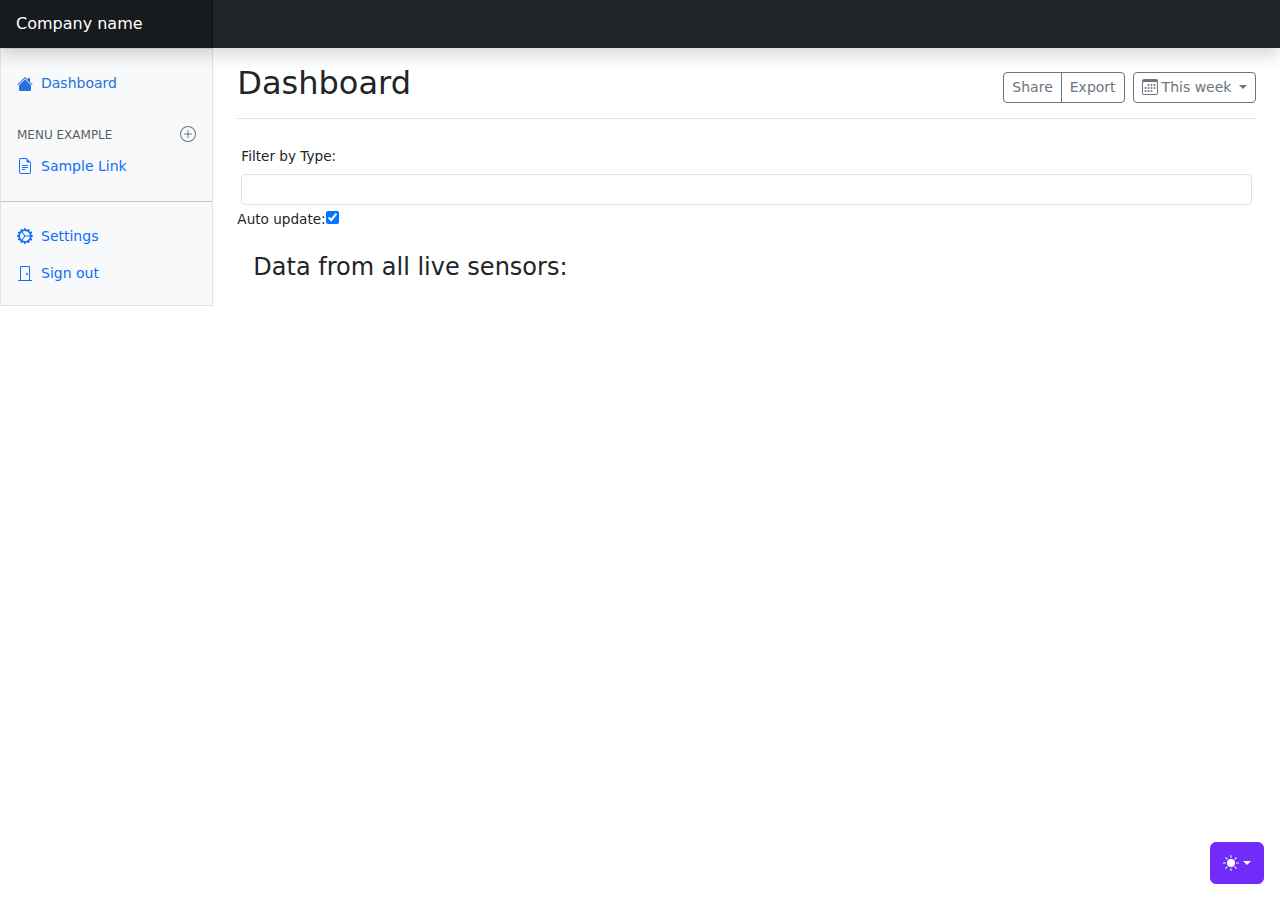
<file: index.html>
<!doctype html>
<html lang="en" data-bs-theme="auto">

<head>
  <script src="js/bootstrap-5.3.0/color-modes.js"></script>
  <link rel="apple-touch-icon" sizes="180x180" href="/apple-touch-icon.png">
  <link rel="icon" type="image/png" sizes="32x32" href="/favicon-32x32.png">
  <link rel="icon" type="image/png" sizes="16x16" href="/favicon-16x16.png">
  <link rel="manifest" href="/site.webmanifest">

  <meta charset="utf-8">
  <meta name="viewport" content="width=device-width, initial-scale=1">
  <meta name="description" content="">
  <meta name="author" content="ElDuderino">
  <meta name="generator" content="">
  <title>IoT Cloud UI Template</title>

  <link rel="canonical" href="">
  <!--font-awesome-->
  <link rel="stylesheet" href="https://use.fontawesome.com/releases/v5.3.1/css/all.css" integrity="sha384-mzrmE5qonljUremFsqc01SB46JvROS7bZs3IO2EmfFsd15uHvIt+Y8vEf7N7fWAU" crossorigin="anonymous">

  <link href="js/bootstrap-5.3.0/dist/css/bootstrap.css" rel="stylesheet">
  <link href="js/DataTables/datatables.css" rel="stylesheet">
  <link href="js/apexcharts/dist/apexcharts.css" rel="stylesheet">

  <style>
    .bd-placeholder-img {
      font-size: 1.125rem;
      text-anchor: middle;
      -webkit-user-select: none;
      -moz-user-select: none;
      user-select: none;
    }

    @media (min-width: 768px) {
      .bd-placeholder-img-lg {
        font-size: 3.5rem;
      }
    }

    .b-example-divider {
      width: 100%;
      height: 3rem;
      background-color: rgba(0, 0, 0, .1);
      border: solid rgba(0, 0, 0, .15);
      border-width: 1px 0;
      box-shadow: inset 0 .5em 1.5em rgba(0, 0, 0, .1), inset 0 .125em .5em rgba(0, 0, 0, .15);
    }

    .b-example-vr {
      flex-shrink: 0;
      width: 1.5rem;
      height: 100vh;
    }

    .bi {
      vertical-align: -.125em;
      fill: currentColor;
    }

    .nav-scroller {
      position: relative;
      z-index: 2;
      height: 2.75rem;
      overflow-y: hidden;
    }

    .nav-scroller .nav {
      display: flex;
      flex-wrap: nowrap;
      padding-bottom: 1rem;
      margin-top: -1px;
      overflow-x: auto;
      text-align: center;
      white-space: nowrap;
      -webkit-overflow-scrolling: touch;
    }

    .btn-bd-primary {
      --bd-violet-bg: #712cf9;
      --bd-violet-rgb: 112.520718, 44.062154, 249.437846;

      --bs-btn-font-weight: 600;
      --bs-btn-color: var(--bs-white);
      --bs-btn-bg: var(--bd-violet-bg);
      --bs-btn-border-color: var(--bd-violet-bg);
      --bs-btn-hover-color: var(--bs-white);
      --bs-btn-hover-bg: #6528e0;
      --bs-btn-hover-border-color: #6528e0;
      --bs-btn-focus-shadow-rgb: var(--bd-violet-rgb);
      --bs-btn-active-color: var(--bs-btn-hover-color);
      --bs-btn-active-bg: #5a23c8;
      --bs-btn-active-border-color: #5a23c8;
    }

    .bd-mode-toggle {
      z-index: 1500;
    }

    .loader {
      width: 48px;
      height: 48px;
      border: 3px solid #FFF;
      border-radius: 50%;
      display: inline-block;
      position: relative;
      box-sizing: border-box;
      animation: rotation 1s linear infinite;
    }

    .loader::after {
      content: '';
      box-sizing: border-box;
      position: absolute;
      left: 50%;
      top: 50%;
      transform: translate(-50%, -50%);
      width: 56px;
      height: 56px;
      border-radius: 50%;
      border: 3px solid transparent;
      border-bottom-color: #FF3D00;
    }

    @keyframes rotation {
      0% {
        transform: rotate(0deg);
      }

      100% {
        transform: rotate(360deg);
      }
    }

    #table-live-sensor-data .info-div {
      text-align: center;
    }

    #modalChart .modal-subheader span {
      display: inline-flexbox;
      font-weight: bold;
      font-size: 110%;
    }
  </style>


  <!-- Custom styles for this template -->
  <link href="https://cdn.jsdelivr.net/npm/bootstrap-icons@1.10.3/font/bootstrap-icons.css" rel="stylesheet">
  <!-- Custom styles for this template -->
  <link href="dashboard.css" rel="stylesheet">
</head>

<body>
  <svg xmlns="http://www.w3.org/2000/svg" style="display: none;">
    <symbol id="check2" viewBox="0 0 16 16">
      <path d="M13.854 3.646a.5.5 0 0 1 0 .708l-7 7a.5.5 0 0 1-.708 0l-3.5-3.5a.5.5 0 1 1 .708-.708L6.5 10.293l6.646-6.647a.5.5 0 0 1 .708 0z" />
    </symbol>
    <symbol id="circle-half" viewBox="0 0 16 16">
      <path d="M8 15A7 7 0 1 0 8 1v14zm0 1A8 8 0 1 1 8 0a8 8 0 0 1 0 16z" />
    </symbol>
    <symbol id="moon-stars-fill" viewBox="0 0 16 16">
      <path d="M6 .278a.768.768 0 0 1 .08.858 7.208 7.208 0 0 0-.878 3.46c0 4.021 3.278 7.277 7.318 7.277.527 0 1.04-.055 1.533-.16a.787.787 0 0 1 .81.316.733.733 0 0 1-.031.893A8.349 8.349 0 0 1 8.344 16C3.734 16 0 12.286 0 7.71 0 4.266 2.114 1.312 5.124.06A.752.752 0 0 1 6 .278z" />
      <path d="M10.794 3.148a.217.217 0 0 1 .412 0l.387 1.162c.173.518.579.924 1.097 1.097l1.162.387a.217.217 0 0 1 0 .412l-1.162.387a1.734 1.734 0 0 0-1.097 1.097l-.387 1.162a.217.217 0 0 1-.412 0l-.387-1.162A1.734 1.734 0 0 0 9.31 6.593l-1.162-.387a.217.217 0 0 1 0-.412l1.162-.387a1.734 1.734 0 0 0 1.097-1.097l.387-1.162zM13.863.099a.145.145 0 0 1 .274 0l.258.774c.115.346.386.617.732.732l.774.258a.145.145 0 0 1 0 .274l-.774.258a1.156 1.156 0 0 0-.732.732l-.258.774a.145.145 0 0 1-.274 0l-.258-.774a1.156 1.156 0 0 0-.732-.732l-.774-.258a.145.145 0 0 1 0-.274l.774-.258c.346-.115.617-.386.732-.732L13.863.1z" />
    </symbol>
    <symbol id="sun-fill" viewBox="0 0 16 16">
      <path d="M8 12a4 4 0 1 0 0-8 4 4 0 0 0 0 8zM8 0a.5.5 0 0 1 .5.5v2a.5.5 0 0 1-1 0v-2A.5.5 0 0 1 8 0zm0 13a.5.5 0 0 1 .5.5v2a.5.5 0 0 1-1 0v-2A.5.5 0 0 1 8 13zm8-5a.5.5 0 0 1-.5.5h-2a.5.5 0 0 1 0-1h2a.5.5 0 0 1 .5.5zM3 8a.5.5 0 0 1-.5.5h-2a.5.5 0 0 1 0-1h2A.5.5 0 0 1 3 8zm10.657-5.657a.5.5 0 0 1 0 .707l-1.414 1.415a.5.5 0 1 1-.707-.708l1.414-1.414a.5.5 0 0 1 .707 0zm-9.193 9.193a.5.5 0 0 1 0 .707L3.05 13.657a.5.5 0 0 1-.707-.707l1.414-1.414a.5.5 0 0 1 .707 0zm9.193 2.121a.5.5 0 0 1-.707 0l-1.414-1.414a.5.5 0 0 1 .707-.707l1.414 1.414a.5.5 0 0 1 0 .707zM4.464 4.465a.5.5 0 0 1-.707 0L2.343 3.05a.5.5 0 1 1 .707-.707l1.414 1.414a.5.5 0 0 1 0 .708z" />
    </symbol>
  </svg>

  <svg xmlns="http://www.w3.org/2000/svg" style="display: none;">
    <symbol id="calendar3" viewBox="0 0 16 16">
      <path d="M14 0H2a2 2 0 0 0-2 2v12a2 2 0 0 0 2 2h12a2 2 0 0 0 2-2V2a2 2 0 0 0-2-2zM1 3.857C1 3.384 1.448 3 2 3h12c.552 0 1 .384 1 .857v10.286c0 .473-.448.857-1 .857H2c-.552 0-1-.384-1-.857V3.857z" />
      <path d="M6.5 7a1 1 0 1 0 0-2 1 1 0 0 0 0 2zm3 0a1 1 0 1 0 0-2 1 1 0 0 0 0 2zm3 0a1 1 0 1 0 0-2 1 1 0 0 0 0 2zm-9 3a1 1 0 1 0 0-2 1 1 0 0 0 0 2zm3 0a1 1 0 1 0 0-2 1 1 0 0 0 0 2zm3 0a1 1 0 1 0 0-2 1 1 0 0 0 0 2zm3 0a1 1 0 1 0 0-2 1 1 0 0 0 0 2zm-9 3a1 1 0 1 0 0-2 1 1 0 0 0 0 2zm3 0a1 1 0 1 0 0-2 1 1 0 0 0 0 2zm3 0a1 1 0 1 0 0-2 1 1 0 0 0 0 2z" />
    </symbol>
    <symbol id="chevron-right" viewBox="0 0 16 16">
      <path fill-rule="evenodd" d="M4.646 1.646a.5.5 0 0 1 .708 0l6 6a.5.5 0 0 1 0 .708l-6 6a.5.5 0 0 1-.708-.708L10.293 8 4.646 2.354a.5.5 0 0 1 0-.708z" />
    </symbol>
    <symbol id="door-closed" viewBox="0 0 16 16">
      <path d="M3 2a1 1 0 0 1 1-1h8a1 1 0 0 1 1 1v13h1.5a.5.5 0 0 1 0 1h-13a.5.5 0 0 1 0-1H3V2zm1 13h8V2H4v13z" />
      <path d="M9 9a1 1 0 1 0 2 0 1 1 0 0 0-2 0z" />
    </symbol>
    <symbol id="file-earmark" viewBox="0 0 16 16">
      <path d="M14 4.5V14a2 2 0 0 1-2 2H4a2 2 0 0 1-2-2V2a2 2 0 0 1 2-2h5.5L14 4.5zm-3 0A1.5 1.5 0 0 1 9.5 3V1H4a1 1 0 0 0-1 1v12a1 1 0 0 0 1 1h8a1 1 0 0 0 1-1V4.5h-2z" />
    </symbol>
    <symbol id="file-earmark-text" viewBox="0 0 16 16">
      <path d="M5.5 7a.5.5 0 0 0 0 1h5a.5.5 0 0 0 0-1h-5zM5 9.5a.5.5 0 0 1 .5-.5h5a.5.5 0 0 1 0 1h-5a.5.5 0 0 1-.5-.5zm0 2a.5.5 0 0 1 .5-.5h2a.5.5 0 0 1 0 1h-2a.5.5 0 0 1-.5-.5z" />
      <path d="M9.5 0H4a2 2 0 0 0-2 2v12a2 2 0 0 0 2 2h8a2 2 0 0 0 2-2V4.5L9.5 0zm0 1v2A1.5 1.5 0 0 0 11 4.5h2V14a1 1 0 0 1-1 1H4a1 1 0 0 1-1-1V2a1 1 0 0 1 1-1h5.5z" />
    </symbol>
    <symbol id="gear-wide-connected" viewBox="0 0 16 16">
      <path d="M7.068.727c.243-.97 1.62-.97 1.864 0l.071.286a.96.96 0 0 0 1.622.434l.205-.211c.695-.719 1.888-.03 1.613.931l-.08.284a.96.96 0 0 0 1.187 1.187l.283-.081c.96-.275 1.65.918.931 1.613l-.211.205a.96.96 0 0 0 .434 1.622l.286.071c.97.243.97 1.62 0 1.864l-.286.071a.96.96 0 0 0-.434 1.622l.211.205c.719.695.03 1.888-.931 1.613l-.284-.08a.96.96 0 0 0-1.187 1.187l.081.283c.275.96-.918 1.65-1.613.931l-.205-.211a.96.96 0 0 0-1.622.434l-.071.286c-.243.97-1.62.97-1.864 0l-.071-.286a.96.96 0 0 0-1.622-.434l-.205.211c-.695.719-1.888.03-1.613-.931l.08-.284a.96.96 0 0 0-1.186-1.187l-.284.081c-.96.275-1.65-.918-.931-1.613l.211-.205a.96.96 0 0 0-.434-1.622l-.286-.071c-.97-.243-.97-1.62 0-1.864l.286-.071a.96.96 0 0 0 .434-1.622l-.211-.205c-.719-.695-.03-1.888.931-1.613l.284.08a.96.96 0 0 0 1.187-1.186l-.081-.284c-.275-.96.918-1.65 1.613-.931l.205.211a.96.96 0 0 0 1.622-.434l.071-.286zM12.973 8.5H8.25l-2.834 3.779A4.998 4.998 0 0 0 12.973 8.5zm0-1a4.998 4.998 0 0 0-7.557-3.779l2.834 3.78h4.723zM5.048 3.967c-.03.021-.058.043-.087.065l.087-.065zm-.431.355A4.984 4.984 0 0 0 3.002 8c0 1.455.622 2.765 1.615 3.678L7.375 8 4.617 4.322zm.344 7.646.087.065-.087-.065z" />
    </symbol>
    <symbol id="graph-up" viewBox="0 0 16 16">
      <path fill-rule="evenodd" d="M0 0h1v15h15v1H0V0Zm14.817 3.113a.5.5 0 0 1 .07.704l-4.5 5.5a.5.5 0 0 1-.74.037L7.06 6.767l-3.656 5.027a.5.5 0 0 1-.808-.588l4-5.5a.5.5 0 0 1 .758-.06l2.609 2.61 4.15-5.073a.5.5 0 0 1 .704-.07Z" />
    </symbol>
    <symbol id="house-fill" viewBox="0 0 16 16">
      <path d="M8.707 1.5a1 1 0 0 0-1.414 0L.646 8.146a.5.5 0 0 0 .708.708L8 2.207l6.646 6.647a.5.5 0 0 0 .708-.708L13 5.793V2.5a.5.5 0 0 0-.5-.5h-1a.5.5 0 0 0-.5.5v1.293L8.707 1.5Z" />
      <path d="m8 3.293 6 6V13.5a1.5 1.5 0 0 1-1.5 1.5h-9A1.5 1.5 0 0 1 2 13.5V9.293l6-6Z" />
    </symbol>
    <symbol id="list" viewBox="0 0 16 16">
      <path fill-rule="evenodd" d="M2.5 12a.5.5 0 0 1 .5-.5h10a.5.5 0 0 1 0 1H3a.5.5 0 0 1-.5-.5zm0-4a.5.5 0 0 1 .5-.5h10a.5.5 0 0 1 0 1H3a.5.5 0 0 1-.5-.5zm0-4a.5.5 0 0 1 .5-.5h10a.5.5 0 0 1 0 1H3a.5.5 0 0 1-.5-.5z" />
    </symbol>
    <symbol id="people" viewBox="0 0 16 16">
      <path d="M15 14s1 0 1-1-1-4-5-4-5 3-5 4 1 1 1 1h8Zm-7.978-1A.261.261 0 0 1 7 12.996c.001-.264.167-1.03.76-1.72C8.312 10.629 9.282 10 11 10c1.717 0 2.687.63 3.24 1.276.593.69.758 1.457.76 1.72l-.008.002a.274.274 0 0 1-.014.002H7.022ZM11 7a2 2 0 1 0 0-4 2 2 0 0 0 0 4Zm3-2a3 3 0 1 1-6 0 3 3 0 0 1 6 0ZM6.936 9.28a5.88 5.88 0 0 0-1.23-.247A7.35 7.35 0 0 0 5 9c-4 0-5 3-5 4 0 .667.333 1 1 1h4.216A2.238 2.238 0 0 1 5 13c0-1.01.377-2.042 1.09-2.904.243-.294.526-.569.846-.816ZM4.92 10A5.493 5.493 0 0 0 4 13H1c0-.26.164-1.03.76-1.724.545-.636 1.492-1.256 3.16-1.275ZM1.5 5.5a3 3 0 1 1 6 0 3 3 0 0 1-6 0Zm3-2a2 2 0 1 0 0 4 2 2 0 0 0 0-4Z" />
    </symbol>
    <symbol id="plus-circle" viewBox="0 0 16 16">
      <path d="M8 15A7 7 0 1 1 8 1a7 7 0 0 1 0 14zm0 1A8 8 0 1 0 8 0a8 8 0 0 0 0 16z" />
      <path d="M8 4a.5.5 0 0 1 .5.5v3h3a.5.5 0 0 1 0 1h-3v3a.5.5 0 0 1-1 0v-3h-3a.5.5 0 0 1 0-1h3v-3A.5.5 0 0 1 8 4z" />
    </symbol>
    <symbol id="search" viewBox="0 0 16 16">
      <path d="M11.742 10.344a6.5 6.5 0 1 0-1.397 1.398h-.001c.03.04.062.078.098.115l3.85 3.85a1 1 0 0 0 1.415-1.414l-3.85-3.85a1.007 1.007 0 0 0-.115-.1zM12 6.5a5.5 5.5 0 1 1-11 0 5.5 5.5 0 0 1 11 0z" />
    </symbol>
  </svg>

  <div class="dropdown position-fixed bottom-0 end-0 mb-3 me-3 bd-mode-toggle">
    <button class="btn btn-bd-primary py-2 dropdown-toggle d-flex align-items-center" id="bd-theme" type="button" aria-expanded="false" data-bs-toggle="dropdown" aria-label="Toggle theme (auto)">
      <svg class="bi my-1 theme-icon-active" width="1em" height="1em">
        <use href="#circle-half"></use>
      </svg>
      <span class="visually-hidden" id="bd-theme-text">Toggle theme</span>
    </button>
    <ul class="dropdown-menu dropdown-menu-end shadow" aria-labelledby="bd-theme-text">
      <li>
        <button type="button" class="dropdown-item d-flex align-items-center" data-bs-theme-value="light" aria-pressed="false">
          <svg class="bi me-2 opacity-50 theme-icon" width="1em" height="1em">
            <use href="#sun-fill"></use>
          </svg>
          Light
          <svg class="bi ms-auto d-none" width="1em" height="1em">
            <use href="#check2"></use>
          </svg>
        </button>
      </li>
      <li>
        <button type="button" class="dropdown-item d-flex align-items-center" data-bs-theme-value="dark" aria-pressed="false">
          <svg class="bi me-2 opacity-50 theme-icon" width="1em" height="1em">
            <use href="#moon-stars-fill"></use>
          </svg>
          Dark
          <svg class="bi ms-auto d-none" width="1em" height="1em">
            <use href="#check2"></use>
          </svg>
        </button>
      </li>
      <li>
        <button type="button" class="dropdown-item d-flex align-items-center active" data-bs-theme-value="auto" aria-pressed="true">
          <svg class="bi me-2 opacity-50 theme-icon" width="1em" height="1em">
            <use href="#circle-half"></use>
          </svg>
          Auto
          <svg class="bi ms-auto d-none" width="1em" height="1em">
            <use href="#check2"></use>
          </svg>
        </button>
      </li>
    </ul>
  </div>

  <header class="navbar sticky-top bg-dark flex-md-nowrap p-0 shadow" data-bs-theme="dark">
    <a class="navbar-brand col-md-3 col-lg-2 me-0 px-3 fs-6 text-white" href="#">Company name</a>

    <ul class="navbar-nav flex-row d-md-none">
      <li class="nav-item text-nowrap">
        <button class="nav-link px-3 text-white" type="button" data-bs-toggle="collapse" data-bs-target="#navbarSearch" aria-controls="navbarSearch" aria-expanded="false" aria-label="Toggle search">
          <svg class="bi">
            <use xlink:href="#search" />
          </svg>
        </button>
      </li>
      <li class="nav-item text-nowrap">
        <button class="nav-link px-3 text-white" type="button" data-bs-toggle="offcanvas" data-bs-target="#sidebarMenu" aria-controls="sidebarMenu" aria-expanded="false" aria-label="Toggle navigation">
          <svg class="bi">
            <use xlink:href="#list" />
          </svg>
        </button>
      </li>
    </ul>

    <div id="navbarSearch" class="navbar-search w-100 collapse">
      <input class="form-control w-100 rounded-0 border-0" type="text" placeholder="Search" aria-label="Search">
    </div>
  </header>

  <div class="container-fluid">
    <div class="row">
      <div class="sidebar border border-right col-md-3 col-lg-2 p-0 bg-body-tertiary">
        <div class="offcanvas-lg offcanvas-end bg-body-tertiary" tabindex="-1" id="sidebarMenu" aria-labelledby="sidebarMenuLabel">
          <div class="offcanvas-header">
            <h5 class="offcanvas-title" id="sidebarMenuLabel">Company name</h5>
            <button type="button" class="btn-close" data-bs-dismiss="offcanvas" data-bs-target="#sidebarMenu" aria-label="Close"></button>
          </div>
          <div class="offcanvas-body d-md-flex flex-column p-0 pt-lg-3 overflow-y-auto">
            <ul class="nav flex-column">
              <li class="nav-item">
                <a class="nav-link d-flex align-items-center gap-2 active" aria-current="page" href="#">
                  <svg class="bi">
                    <use xlink:href="#house-fill" />
                  </svg>
                  Dashboard
                </a>
              </li>
            </ul>

            <h6 class="sidebar-heading d-flex justify-content-between align-items-center px-3 mt-4 mb-1 text-body-secondary text-uppercase">
              <span>Menu Example</span>
              <a class="link-secondary" href="#" aria-label="Add a new report">
                <svg class="bi">
                  <use xlink:href="#plus-circle" />
                </svg>
              </a>
            </h6>
            <ul class="nav flex-column mb-auto">
              <li class="nav-item">
                <a class="nav-link d-flex align-items-center gap-2" href="#">
                  <svg class="bi">
                    <use xlink:href="#file-earmark-text" />
                  </svg>
                  Sample Link
                </a>
              </li>
            </ul>

            <hr class="my-3">

            <ul class="nav flex-column mb-auto">
              <li class="nav-item">
                <a class="nav-link d-flex align-items-center gap-2" href="#">
                  <svg class="bi">
                    <use xlink:href="#gear-wide-connected" />
                  </svg>
                  Settings
                </a>
              </li>
              <li class="nav-item">
                <a id="btn-logout" class="nav-link d-flex align-items-center gap-2" href="#">
                  <svg class="bi">
                    <use xlink:href="#door-closed" />
                  </svg>
                  Sign out
                </a>
              </li>
            </ul>
          </div>
        </div>
      </div>

      <main class="col-md-9 ms-sm-auto col-lg-10 px-md-4">
        <div class="d-flex justify-content-between flex-wrap flex-md-nowrap align-items-center pt-3 pb-2 mb-3 border-bottom">
          <h1 class="h2">Dashboard</h1>
          <div class="btn-toolbar mb-2 mb-md-0">
            <div class="btn-group me-2">
              <button type="button" class="btn btn-sm btn-outline-secondary">Share</button>
              <button type="button" class="btn btn-sm btn-outline-secondary">Export</button>
            </div>
            <button type="button" class="btn btn-sm btn-outline-secondary dropdown-toggle d-flex align-items-center gap-1">
              <svg class="bi">
                <use xlink:href="#calendar3" />
              </svg>
              This week
            </button>
          </div>
        </div>
        <!-- table and charts here -->
        <!--controls-->
        <div id="main-sensor-container-controls" class="mb-2" style="font-size:85%">
          <div class="form-inline">
            <div class="form-group p-1 mr-3">
              <label for="type-select" class="col-form-label mr-2">Filter by Type:</label>
              <select class="form-control form-control-sm" id="type-select" data-style="btn-primary">

              </select>
            </div>
            <div class="form-group form-check-inline">
              <label class="form-check-label" for="chk-auto-update"> Auto update:</label><input class="mb-0 ml-2" type="checkbox" id="chk-auto-update" checked>
            </div>

          </div>

        </div>

        <div class="container p-3 dashboard-stats-container">
          <h4>Data from all live sensors:</h4>
          <div id="main-stats-container" class="container">

            <div class="clearfix"></div>
            <div id="table-container" class="table-responsive">
              <table id="table-live-sensor-data" width="100%"></table>
            </div>

          </div>
        </div>
        <!-- /table and charts -->
      </main>
    </div>
  </div>

  <div w3-include-html="modals/login-include.html"></div>
  <div w3-include-html="modals/modalFullChart.html"></div>

  <script src="js/jquery-3.7.0.js"></script>
  <script src="js/jquery-ui-1.13.2/jquery-ui.js"></script>
  <script src="js/bootstrap-5.3.0/dist/js/bootstrap.bundle.min.js"></script>
  <script src="js/js.cookie.js"></script>
  <script src="js/bootbox.js"></script>
  <script src="js/DataTables/datatables.js"></script>
  <script src="js/apexcharts/dist/apexcharts.js"></script>
  <script src="js/moment.js"></script>
  <script src="js/turf.min.js"></script>
  <script src="js/sidebars.js"></script>
  <script src="js/aretas/AretasGlobalInit.js"></script>
  <script src="js/aretas/aretas-commons.js"></script>
  <script>
    var querySensorDataTimeoutRef = null;
    var lastSelected = null;
    var lastSensorData = null;
    let AAI;
    let FCPopup;

    $(document).ready(() => {
      docReady();
    });

    async function docReady() {

      console.log("INIT");

      AAI = await aretas_init();

      FCPopup = new FullChartPopup(AAI, document.getElementById('modalChart'));

      queryCacheData();

      $('#type-select').change(() => {
        lastSelected = $('#type-select :selected').val();
        console.log(`Last selected: ${lastSelected}`);
        updateSensorStatusTable(lastSensorData);
      });

      $('#chk-auto-update').change(() => {
        let enable_timer = $('#chk-auto-update').is(":checked");
        if (enable_timer) {
          clearTimer();
          queryTileData();
        } else {
          clearTimer();
        }
      });


    }

    function clearTimer() {
      if (querySensorDataTimeoutRef != null) {
        try {
          clearTimeout(querySensorDataTimeoutRef);
          querySensorDataTimeoutRef = null;
        } catch (error) {
          console.log("Couldn't clear timeout");
          console.log(error);
        }
      }
    }

    function queryCacheData() {

      console.log("Fetching data");

      enableInputs(false);

      let enable_timer = $('#chk-auto-update').is(":checked");

      //we should have a populated ClientLocationView
      //lets get the sensor reports
      $.ajax({
        beforeSend: function (xhr) {
          xhr.setRequestHeader('Authorization', "Bearer " + AAI.bearerToken);
        },
        dataType: "json",
        contentType: "application/json",
        type: "POST",
        url: ASNAPIURL + "sensorreport/latest",
        data: JSON.stringify(AAI.clientLocationView.allMacs),
        success: function (data) {
          //render the tiles
          lastSensorData = data;
          updateSensorStatusTable(lastSensorData, true);
          if (enable_timer) {
            querySensorDataTimeoutRef = setTimeout(queryCacheData, 30000);
          } else {
            clearTimer();
          }
        },
        error: function (err) {
          bootbox.alert("Couldn't load sensor status reports!");
          console.log("Error fetching sensorreports");
          console.log(err);
        },
        complete: function (status) {
          enableInputs(true);
        }

      });

    }

    /**
     * disable the inputs during loading to prevent requerying
     */
    function enableInputs(enableInput) {

      enableInput = !enableInput;
      document.getElementById('type-select').enabled = enableInput;
      document.getElementById('chk-auto-update').enabled = enableInput;

    }

    function filterTable() { }

    function constructDataTable() {

      console.log("Creating data table")

      let dataTbl = $('#table-live-sensor-data').DataTable({
        pageLength: "25",
        deferRender: true,
        stateSave: false,
        responsive: true,
        order: [3, "asc"],
        columns: [{
          title: "Location",
          render: (data, type) => {
            if (type === 'display') {

              let locSpan = document.createElement("span");
              locSpan.append(data.description);
              return locSpan.outerHTML;

            } else {
              return data.description;
            }
          }
        }, {
          title: "MAC",
          render: (data, type) => {

            if (type === 'display') {

              const sensorObj = data.sensorObj;
              const sensorDatum = data.sensorDatum;

              let dashIcon = document.createElement("i");
              dashIcon.setAttribute("class", "fas fa-chart-line me-2");

              let hrefA = document.createElement("a");

              hrefA.setAttribute("href", "#");
              hrefA.setAttribute("class", "");
              hrefA.setAttribute("alt", "Click for full chart");
              hrefA.setAttribute("title", "Click for full chart");
              hrefA.append(dashIcon, sensorDatum.mac);

              return hrefA.outerHTML;

            } else if (type === 'sort') {
              return parseInt(data);
            } else {
              return data;
            }
          }

        }, {
          title: "Description",
          render(data, type) {
            if (type === 'display') {

              let badge = document.createElement("span");
              badge.setAttribute("class", "");
              badge.append(data);
              return badge.outerHTML;

            } else if (type === 'sort') {
              return data;
            } else {
              return data;
            }
          }
        }, {
          title: "Timestamp",
          render: (data, type) => {

            if (type === 'display') {
              const timestamp = new moment(data.timestamp).format('MMMM Do YYYY, HH:mm');
              var tSpan = document.createElement("span");
              tSpan.setAttribute("class", "");
              tSpan.setAttribute("id", "timestamp-badge-for-" + data.mac);
              tSpan.append(timestamp);
              return tSpan.outerHTML;

            } else if (type === 'sort') {
              return parseInt(data.timestamp);
            } else {
              return parseInt(data.timestamp);
            }
          }

        }, {
          title: "Data",
          render: (data, type) => {

            if (type === 'display') {

              let zoneBgColor = AAI.getIconDivColor(parseInt(data.type), data.data);
              let div = document.createElement("div");
              div.setAttribute("class", "info-div");
              $(div).css("background-color", zoneBgColor);
              $(div).css("color", getContrastingFontColor(zoneBgColor));

              div.append(parseFloat(data.data).toFixed(1) + "" + AAI.getSensorTypeInfo(parseInt(data.type)).units);

              return div.outerHTML;

            } else {
              return data.data;
            }
          }
        }, {
          title: "Type",
          render: (data, type) => {
            if (type == 'display') {

              let spanNoWrap = document.createElement("span");
              spanNoWrap.setAttribute("class", "text-nowrap");

              let divIcon = document.createElement("div");
              divIcon.setAttribute("class", "sensortype-icon type-" + data.type);

              let sensorTypeInfo = AAI.getSensorTypeInfo(parseInt(data.type));
              let typeLabel = document.createElement("span");
              typeLabel.setAttribute("class", "");
              typeLabel.append(sensorTypeInfo.label);

              spanNoWrap.append(divIcon, typeLabel);
              return spanNoWrap.outerHTML;

            } else {
              return data.type;
            }
          }
        }],
        data: {},
        initComplete: function () {
          $(this.api().table().container()).find('input[type="search"]').parent().wrap('<form>').parent().attr('autocomplete', 'off').css('overflow', 'hidden').css('margin', 'auto');
        }
      });

      $('#table-live-sensor-data').on('click', 'td', function () {

        const dt = $('#table-live-sensor-data').DataTable();
        const data = dt.cell(this).data();
        console.log(data);
        const sensorDatum = data.sensorDatum;
        const sensorObj = data.sensorObj;
        FCPopup.showFullChart(sensorDatum.type, sensorObj.id);

      })

      console.log("Table constructed!");

      return dataTbl;
    }


    function updateSensorStatusTable(rawData, srcAjax = false) {

      console.log("Updating sensor data table...");

      let sensorData = rawData;

      if (lastSelected != null) {
        if (lastSelected !== "All Types") {
          sensorData = rawData.filter(sensorDatum => sensorDatum.type == lastSelected);
        }
      }

      let dataTbl;

      //check if we have already converted the table into a DataTable
      //if not, make one!
      if ($.fn.dataTable.isDataTable('#table-live-sensor-data') === false) {

        dataTbl = constructDataTable();

      }

      //get the reference if we don't already have one
      dataTbl = $('#table-live-sensor-data').DataTable();

      //remove any selected rows
      dataTbl.$('tr.selected').removeClass('selected');

      //the default error reporting is not user or developer friendly....
      $.fn.dataTable.ext.errMode = 'none';

      $('#table-live-sensor-data').on('error.dt', function (e, settings, techNote, message) {
        console.log('An error has been reported by DataTables: ', message);
      }).DataTable();

      console.log("Clearing data...");
      //clear the existing data
      dataTbl.clear().draw();

      console.log("Adding data...");

      let start = new Date().getTime();

      sensorData.forEach((sensorDatum, key) => {

        //console.log(areaEventLogItem);
        //get the sensor for this MAC
        let sensorObj = AAI.getSensorByMac(sensorDatum.mac);
        let locationObj = AAI.getLocationByID(sensorObj.owner);

        try {
          dataTbl.row.add(
            [{
              id: locationObj.id,
              description: locationObj.description
            },
            {
              sensorObj: sensorObj,
              sensorDatum: sensorDatum
            },
            sensorObj.description,
              sensorDatum,
              sensorDatum,
              sensorDatum,
            ]);

        } catch (e) {
          console.log(e);
        }


      });

      dataTbl.rows().draw();

      let end = new Date().getTime();
      console.log(`Adding data took ${end - start}ms!`);

      if (srcAjax) {
        console.log("Populating type select");
        populateTypeSelect(rawData);
        console.log("Populating type select complete");
      }

      $('#table-live-sensor-data tbody').on('click', 'tr', function () {

        let data = dataTbl.row(this).data();
        $('#table-live-sensor-data tr.selected').removeClass('selected');

        if ($(this).hasClass('selected')) {
          $(this).removeClass('selected');
        } else {
          $(this).addClass('selected');
        }
      });
    }

    function populateTypeSelect(rawData) {

      let typesMap = new Map();

      $(rawData).each((index, sensorDatum) => {

        //this is crappy and repetitve, but oh well
        let sensorTypeMetadata = AAI.getSensorTypeInfo(sensorDatum.type);
        typesMap.set(sensorDatum.type, sensorTypeMetadata);

      });

      //fill out the select
      let typeSelect = $('#type-select');
      typeSelect.empty();

      let allOpt = document.createElement("option");
      allOpt.setAttribute("value", "All Types");
      allOpt.append("All Types");

      typeSelect.append(allOpt);

      //sorted map
      typesMap = new Map([...typesMap.entries()].sort((a, b) => {
        return sortNumericProperty("rank", true)(a[1], b[1]);
      }));

      for (let [key, value] of typesMap.entries()) {

        let opt = document.createElement("option");
        opt.setAttribute("value", key);
        opt.append(value.label + " " + value.units);
        typeSelect.append(opt);

      }
      if (lastSelected) {
        console.log(`Setting last selected to:${lastSelected}`);
        $('#type-select option[value="' + lastSelected + '"]').prop('selected', true);
        $('#type-select').val(lastSelected).change();
      }
    }
  </script>

</html>
</file>
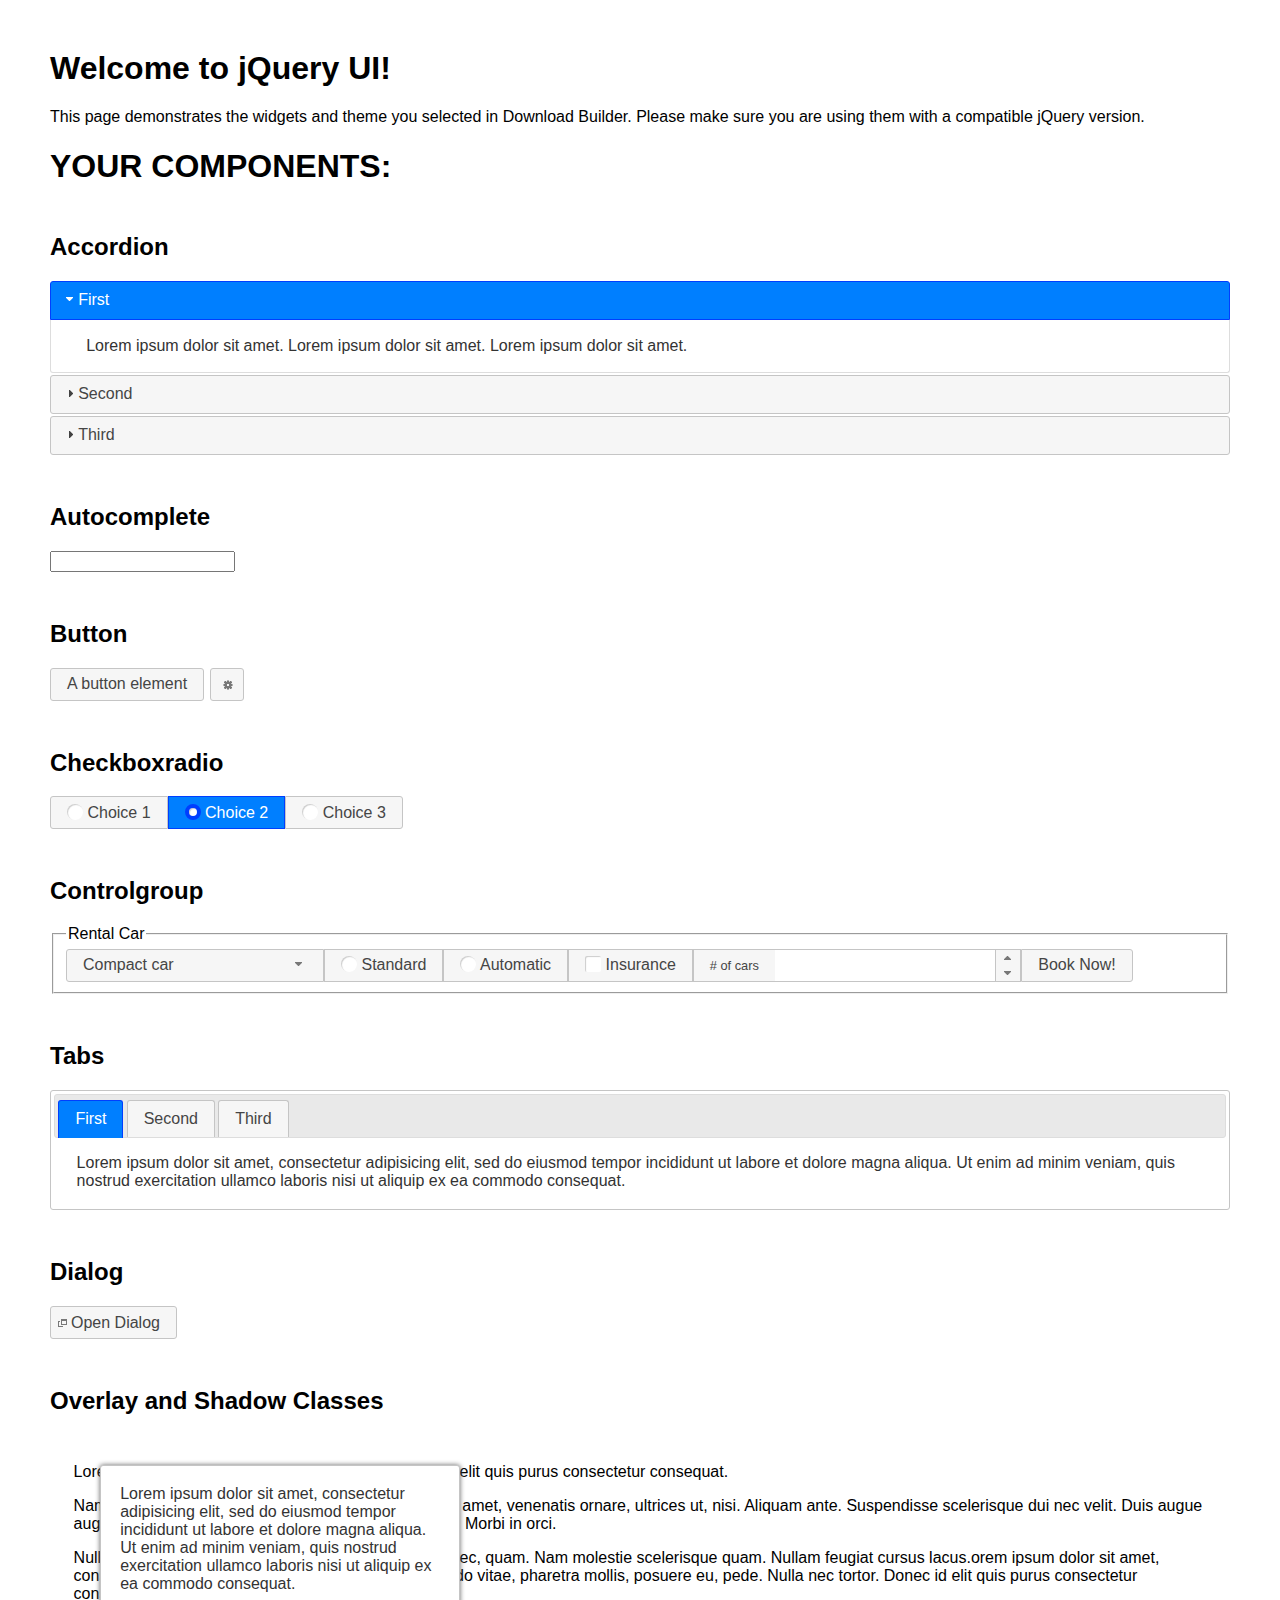
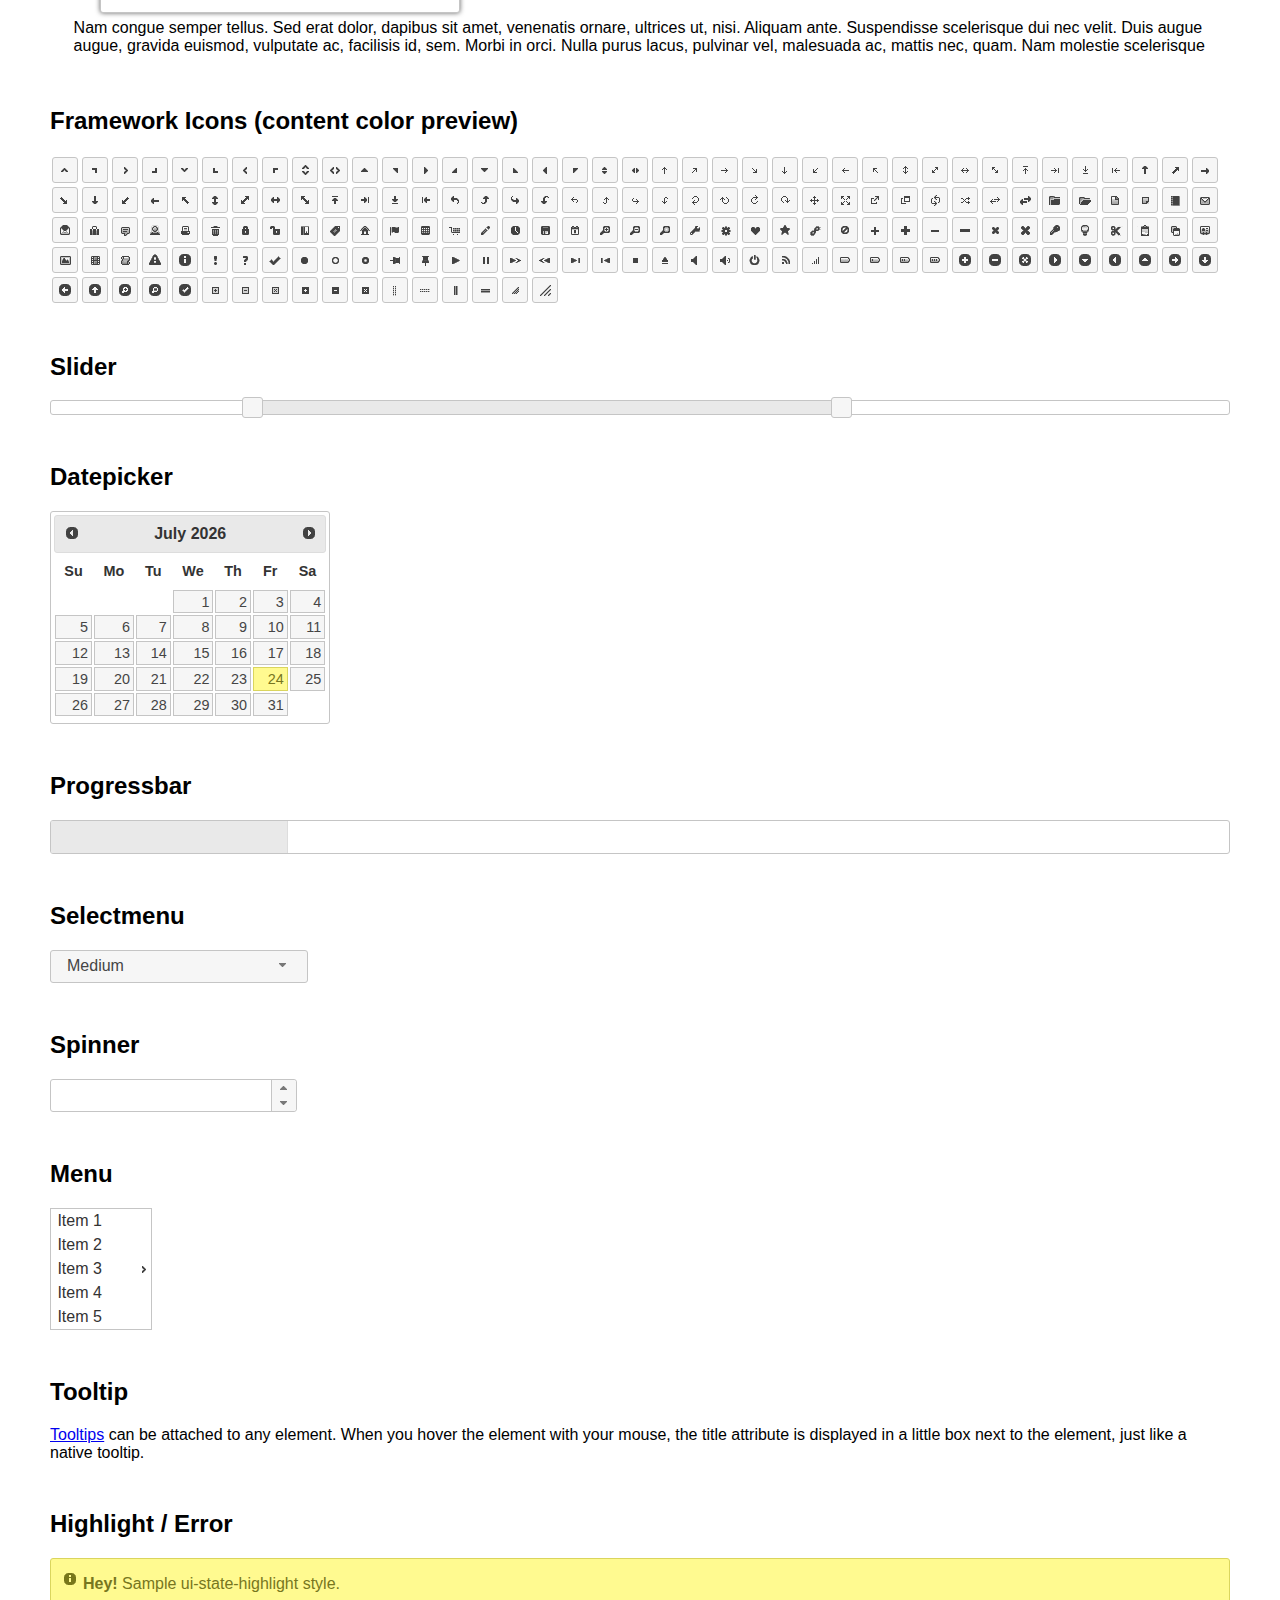
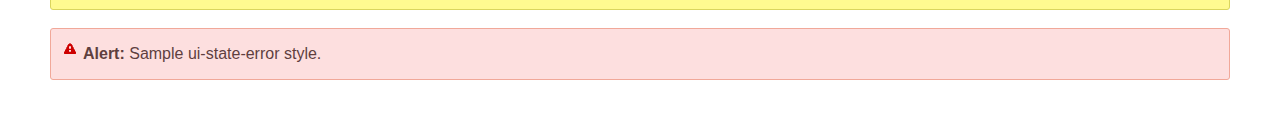
<file: js/jquery-ui-1.13.2/index.html>
<!doctype html>
<html lang="us">
<head>
	<meta charset="utf-8">
	<title>jQuery UI Example Page</title>
	<link href="jquery-ui.css" rel="stylesheet">
	<style>
	body{
		font-family: "Trebuchet MS", sans-serif;
		margin: 50px;
	}
	.demoHeaders {
		margin-top: 2em;
	}
	#dialog-link {
		padding: .4em 1em .4em 20px;
		text-decoration: none;
		position: relative;
	}
	#dialog-link span.ui-icon {
		margin: 0 5px 0 0;
		position: absolute;
		left: .2em;
		top: 50%;
		margin-top: -8px;
	}
	#icons {
		margin: 0;
		padding: 0;
	}
	#icons li {
		margin: 2px;
		position: relative;
		padding: 4px 0;
		cursor: pointer;
		float: left;
		list-style: none;
	}
	#icons span.ui-icon {
		float: left;
		margin: 0 4px;
	}
	.fakewindowcontain .ui-widget-overlay {
		position: absolute;
	}
	select {
		width: 200px;
	}
	</style>
</head>
<body>

<h1>Welcome to jQuery UI!</h1>

<div class="ui-widget">
	<p>This page demonstrates the widgets and theme you selected in Download Builder. Please make sure you are using them with a compatible jQuery version.</p>
</div>

<h1>YOUR COMPONENTS:</h1>

<!-- Accordion -->
<h2 class="demoHeaders">Accordion</h2>
<div id="accordion">
	<h3>First</h3>
	<div>Lorem ipsum dolor sit amet. Lorem ipsum dolor sit amet. Lorem ipsum dolor sit amet.</div>
	<h3>Second</h3>
	<div>Phasellus mattis tincidunt nibh.</div>
	<h3>Third</h3>
	<div>Nam dui erat, auctor a, dignissim quis.</div>
</div>

<!-- Autocomplete -->
<h2 class="demoHeaders">Autocomplete</h2>
<div>
	<input id="autocomplete" title="type &quot;a&quot;">
</div>

<!-- Button -->
<h2 class="demoHeaders">Button</h2>
<button id="button">A button element</button>
<button id="button-icon">An icon-only button</button>

<!-- Checkboxradio -->
<h2 class="demoHeaders">Checkboxradio</h2>
<form style="margin-top: 1em;">
	<div id="radioset">
		<input type="radio" id="radio1" name="radio"><label for="radio1">Choice 1</label>
		<input type="radio" id="radio2" name="radio" checked="checked"><label for="radio2">Choice 2</label>
		<input type="radio" id="radio3" name="radio"><label for="radio3">Choice 3</label>
	</div>
</form>

<!-- Controlgroup -->
<h2 class="demoHeaders">Controlgroup</h2>
<fieldset>
	<legend>Rental Car</legend>
	<div id="controlgroup">
		<select id="car-type">
			<option>Compact car</option>
			<option>Midsize car</option>
			<option>Full size car</option>
			<option>SUV</option>
			<option>Luxury</option>
			<option>Truck</option>
			<option>Van</option>
		</select>
		<label for="transmission-standard">Standard</label>
		<input type="radio" name="transmission" id="transmission-standard">
		<label for="transmission-automatic">Automatic</label>
		<input type="radio" name="transmission" id="transmission-automatic">
		<label for="insurance">Insurance</label>
		<input type="checkbox" name="insurance" id="insurance">
		<label for="horizontal-spinner" class="ui-controlgroup-label"># of cars</label>
		<input id="horizontal-spinner" class="ui-spinner-input">
		<button>Book Now!</button>
	</div>
</fieldset>

<!-- Tabs -->
<h2 class="demoHeaders">Tabs</h2>
<div id="tabs">
	<ul>
		<li><a href="#tabs-1">First</a></li>
		<li><a href="#tabs-2">Second</a></li>
		<li><a href="#tabs-3">Third</a></li>
	</ul>
	<div id="tabs-1">Lorem ipsum dolor sit amet, consectetur adipisicing elit, sed do eiusmod tempor incididunt ut labore et dolore magna aliqua. Ut enim ad minim veniam, quis nostrud exercitation ullamco laboris nisi ut aliquip ex ea commodo consequat.</div>
	<div id="tabs-2">Phasellus mattis tincidunt nibh. Cras orci urna, blandit id, pretium vel, aliquet ornare, felis. Maecenas scelerisque sem non nisl. Fusce sed lorem in enim dictum bibendum.</div>
	<div id="tabs-3">Nam dui erat, auctor a, dignissim quis, sollicitudin eu, felis. Pellentesque nisi urna, interdum eget, sagittis et, consequat vestibulum, lacus. Mauris porttitor ullamcorper augue.</div>
</div>

<h2 class="demoHeaders">Dialog</h2>
<p>
	<button id="dialog-link" class="ui-button ui-corner-all ui-widget">
		<span class="ui-icon ui-icon-newwin"></span>Open Dialog
	</button>
</p>

<h2 class="demoHeaders">Overlay and Shadow Classes</h2>
<div style="position: relative; width: 96%; height: 200px; padding:1% 2%; overflow:hidden;" class="fakewindowcontain">
	<p>Lorem ipsum dolor sit amet,  Nulla nec tortor. Donec id elit quis purus consectetur consequat. </p><p>Nam congue semper tellus. Sed erat dolor, dapibus sit amet, venenatis ornare, ultrices ut, nisi. Aliquam ante. Suspendisse scelerisque dui nec velit. Duis augue augue, gravida euismod, vulputate ac, facilisis id, sem. Morbi in orci. </p><p>Nulla purus lacus, pulvinar vel, malesuada ac, mattis nec, quam. Nam molestie scelerisque quam. Nullam feugiat cursus lacus.orem ipsum dolor sit amet, consectetur adipiscing elit. Donec libero risus, commodo vitae, pharetra mollis, posuere eu, pede. Nulla nec tortor. Donec id elit quis purus consectetur consequat. </p><p>Nam congue semper tellus. Sed erat dolor, dapibus sit amet, venenatis ornare, ultrices ut, nisi. Aliquam ante. Suspendisse scelerisque dui nec velit. Duis augue augue, gravida euismod, vulputate ac, facilisis id, sem. Morbi in orci. Nulla purus lacus, pulvinar vel, malesuada ac, mattis nec, quam. Nam molestie scelerisque quam. </p><p>Nullam feugiat cursus lacus.orem ipsum dolor sit amet, consectetur adipiscing elit. Donec libero risus, commodo vitae, pharetra mollis, posuere eu, pede. Nulla nec tortor. Donec id elit quis purus consectetur consequat. Nam congue semper tellus. Sed erat dolor, dapibus sit amet, venenatis ornare, ultrices ut, nisi. Aliquam ante. </p><p>Suspendisse scelerisque dui nec velit. Duis augue augue, gravida euismod, vulputate ac, facilisis id, sem. Morbi in orci. Nulla purus lacus, pulvinar vel, malesuada ac, mattis nec, quam. Nam molestie scelerisque quam. Nullam feugiat cursus lacus.orem ipsum dolor sit amet, consectetur adipiscing elit. Donec libero risus, commodo vitae, pharetra mollis, posuere eu, pede. Nulla nec tortor. Donec id elit quis purus consectetur consequat. Nam congue semper tellus. Sed erat dolor, dapibus sit amet, venenatis ornare, ultrices ut, nisi. </p>

	<!-- ui-dialog -->
	<div class="ui-widget-overlay ui-front"></div>
	<div style="position: absolute; width: 320px; left: 50px; top: 30px; padding: 1.2em" class="ui-widget ui-front ui-widget-content ui-corner-all ui-widget-shadow">
		Lorem ipsum dolor sit amet, consectetur adipisicing elit, sed do eiusmod tempor incididunt ut labore et dolore magna aliqua. Ut enim ad minim veniam, quis nostrud exercitation ullamco laboris nisi ut aliquip ex ea commodo consequat.
	</div>

</div>

<!-- ui-dialog -->
<div id="dialog" title="Dialog Title">
	<p>Lorem ipsum dolor sit amet, consectetur adipisicing elit, sed do eiusmod tempor incididunt ut labore et dolore magna aliqua. Ut enim ad minim veniam, quis nostrud exercitation ullamco laboris nisi ut aliquip ex ea commodo consequat.</p>
</div>


<h2 class="demoHeaders">Framework Icons (content color preview)</h2>
<ul id="icons" class="ui-widget ui-helper-clearfix">
	<li class="ui-state-default ui-corner-all" title=".ui-icon-caret-1-n"><span class="ui-icon ui-icon-caret-1-n"></span></li>
	<li class="ui-state-default ui-corner-all" title=".ui-icon-caret-1-ne"><span class="ui-icon ui-icon-caret-1-ne"></span></li>
	<li class="ui-state-default ui-corner-all" title=".ui-icon-caret-1-e"><span class="ui-icon ui-icon-caret-1-e"></span></li>
	<li class="ui-state-default ui-corner-all" title=".ui-icon-caret-1-se"><span class="ui-icon ui-icon-caret-1-se"></span></li>
	<li class="ui-state-default ui-corner-all" title=".ui-icon-caret-1-s"><span class="ui-icon ui-icon-caret-1-s"></span></li>
	<li class="ui-state-default ui-corner-all" title=".ui-icon-caret-1-sw"><span class="ui-icon ui-icon-caret-1-sw"></span></li>
	<li class="ui-state-default ui-corner-all" title=".ui-icon-caret-1-w"><span class="ui-icon ui-icon-caret-1-w"></span></li>
	<li class="ui-state-default ui-corner-all" title=".ui-icon-caret-1-nw"><span class="ui-icon ui-icon-caret-1-nw"></span></li>
	<li class="ui-state-default ui-corner-all" title=".ui-icon-caret-2-n-s"><span class="ui-icon ui-icon-caret-2-n-s"></span></li>
	<li class="ui-state-default ui-corner-all" title=".ui-icon-caret-2-e-w"><span class="ui-icon ui-icon-caret-2-e-w"></span></li>
	<li class="ui-state-default ui-corner-all" title=".ui-icon-triangle-1-n"><span class="ui-icon ui-icon-triangle-1-n"></span></li>
	<li class="ui-state-default ui-corner-all" title=".ui-icon-triangle-1-ne"><span class="ui-icon ui-icon-triangle-1-ne"></span></li>
	<li class="ui-state-default ui-corner-all" title=".ui-icon-triangle-1-e"><span class="ui-icon ui-icon-triangle-1-e"></span></li>
	<li class="ui-state-default ui-corner-all" title=".ui-icon-triangle-1-se"><span class="ui-icon ui-icon-triangle-1-se"></span></li>
	<li class="ui-state-default ui-corner-all" title=".ui-icon-triangle-1-s"><span class="ui-icon ui-icon-triangle-1-s"></span></li>
	<li class="ui-state-default ui-corner-all" title=".ui-icon-triangle-1-sw"><span class="ui-icon ui-icon-triangle-1-sw"></span></li>
	<li class="ui-state-default ui-corner-all" title=".ui-icon-triangle-1-w"><span class="ui-icon ui-icon-triangle-1-w"></span></li>
	<li class="ui-state-default ui-corner-all" title=".ui-icon-triangle-1-nw"><span class="ui-icon ui-icon-triangle-1-nw"></span></li>
	<li class="ui-state-default ui-corner-all" title=".ui-icon-triangle-2-n-s"><span class="ui-icon ui-icon-triangle-2-n-s"></span></li>
	<li class="ui-state-default ui-corner-all" title=".ui-icon-triangle-2-e-w"><span class="ui-icon ui-icon-triangle-2-e-w"></span></li>
	<li class="ui-state-default ui-corner-all" title=".ui-icon-arrow-1-n"><span class="ui-icon ui-icon-arrow-1-n"></span></li>
	<li class="ui-state-default ui-corner-all" title=".ui-icon-arrow-1-ne"><span class="ui-icon ui-icon-arrow-1-ne"></span></li>
	<li class="ui-state-default ui-corner-all" title=".ui-icon-arrow-1-e"><span class="ui-icon ui-icon-arrow-1-e"></span></li>
	<li class="ui-state-default ui-corner-all" title=".ui-icon-arrow-1-se"><span class="ui-icon ui-icon-arrow-1-se"></span></li>
	<li class="ui-state-default ui-corner-all" title=".ui-icon-arrow-1-s"><span class="ui-icon ui-icon-arrow-1-s"></span></li>
	<li class="ui-state-default ui-corner-all" title=".ui-icon-arrow-1-sw"><span class="ui-icon ui-icon-arrow-1-sw"></span></li>
	<li class="ui-state-default ui-corner-all" title=".ui-icon-arrow-1-w"><span class="ui-icon ui-icon-arrow-1-w"></span></li>
	<li class="ui-state-default ui-corner-all" title=".ui-icon-arrow-1-nw"><span class="ui-icon ui-icon-arrow-1-nw"></span></li>
	<li class="ui-state-default ui-corner-all" title=".ui-icon-arrow-2-n-s"><span class="ui-icon ui-icon-arrow-2-n-s"></span></li>
	<li class="ui-state-default ui-corner-all" title=".ui-icon-arrow-2-ne-sw"><span class="ui-icon ui-icon-arrow-2-ne-sw"></span></li>
	<li class="ui-state-default ui-corner-all" title=".ui-icon-arrow-2-e-w"><span class="ui-icon ui-icon-arrow-2-e-w"></span></li>
	<li class="ui-state-default ui-corner-all" title=".ui-icon-arrow-2-se-nw"><span class="ui-icon ui-icon-arrow-2-se-nw"></span></li>
	<li class="ui-state-default ui-corner-all" title=".ui-icon-arrowstop-1-n"><span class="ui-icon ui-icon-arrowstop-1-n"></span></li>
	<li class="ui-state-default ui-corner-all" title=".ui-icon-arrowstop-1-e"><span class="ui-icon ui-icon-arrowstop-1-e"></span></li>
	<li class="ui-state-default ui-corner-all" title=".ui-icon-arrowstop-1-s"><span class="ui-icon ui-icon-arrowstop-1-s"></span></li>
	<li class="ui-state-default ui-corner-all" title=".ui-icon-arrowstop-1-w"><span class="ui-icon ui-icon-arrowstop-1-w"></span></li>
	<li class="ui-state-default ui-corner-all" title=".ui-icon-arrowthick-1-n"><span class="ui-icon ui-icon-arrowthick-1-n"></span></li>
	<li class="ui-state-default ui-corner-all" title=".ui-icon-arrowthick-1-ne"><span class="ui-icon ui-icon-arrowthick-1-ne"></span></li>
	<li class="ui-state-default ui-corner-all" title=".ui-icon-arrowthick-1-e"><span class="ui-icon ui-icon-arrowthick-1-e"></span></li>
	<li class="ui-state-default ui-corner-all" title=".ui-icon-arrowthick-1-se"><span class="ui-icon ui-icon-arrowthick-1-se"></span></li>
	<li class="ui-state-default ui-corner-all" title=".ui-icon-arrowthick-1-s"><span class="ui-icon ui-icon-arrowthick-1-s"></span></li>
	<li class="ui-state-default ui-corner-all" title=".ui-icon-arrowthick-1-sw"><span class="ui-icon ui-icon-arrowthick-1-sw"></span></li>
	<li class="ui-state-default ui-corner-all" title=".ui-icon-arrowthick-1-w"><span class="ui-icon ui-icon-arrowthick-1-w"></span></li>
	<li class="ui-state-default ui-corner-all" title=".ui-icon-arrowthick-1-nw"><span class="ui-icon ui-icon-arrowthick-1-nw"></span></li>
	<li class="ui-state-default ui-corner-all" title=".ui-icon-arrowthick-2-n-s"><span class="ui-icon ui-icon-arrowthick-2-n-s"></span></li>
	<li class="ui-state-default ui-corner-all" title=".ui-icon-arrowthick-2-ne-sw"><span class="ui-icon ui-icon-arrowthick-2-ne-sw"></span></li>
	<li class="ui-state-default ui-corner-all" title=".ui-icon-arrowthick-2-e-w"><span class="ui-icon ui-icon-arrowthick-2-e-w"></span></li>
	<li class="ui-state-default ui-corner-all" title=".ui-icon-arrowthick-2-se-nw"><span class="ui-icon ui-icon-arrowthick-2-se-nw"></span></li>
	<li class="ui-state-default ui-corner-all" title=".ui-icon-arrowthickstop-1-n"><span class="ui-icon ui-icon-arrowthickstop-1-n"></span></li>
	<li class="ui-state-default ui-corner-all" title=".ui-icon-arrowthickstop-1-e"><span class="ui-icon ui-icon-arrowthickstop-1-e"></span></li>
	<li class="ui-state-default ui-corner-all" title=".ui-icon-arrowthickstop-1-s"><span class="ui-icon ui-icon-arrowthickstop-1-s"></span></li>
	<li class="ui-state-default ui-corner-all" title=".ui-icon-arrowthickstop-1-w"><span class="ui-icon ui-icon-arrowthickstop-1-w"></span></li>
	<li class="ui-state-default ui-corner-all" title=".ui-icon-arrowreturnthick-1-w"><span class="ui-icon ui-icon-arrowreturnthick-1-w"></span></li>
	<li class="ui-state-default ui-corner-all" title=".ui-icon-arrowreturnthick-1-n"><span class="ui-icon ui-icon-arrowreturnthick-1-n"></span></li>
	<li class="ui-state-default ui-corner-all" title=".ui-icon-arrowreturnthick-1-e"><span class="ui-icon ui-icon-arrowreturnthick-1-e"></span></li>
	<li class="ui-state-default ui-corner-all" title=".ui-icon-arrowreturnthick-1-s"><span class="ui-icon ui-icon-arrowreturnthick-1-s"></span></li>
	<li class="ui-state-default ui-corner-all" title=".ui-icon-arrowreturn-1-w"><span class="ui-icon ui-icon-arrowreturn-1-w"></span></li>
	<li class="ui-state-default ui-corner-all" title=".ui-icon-arrowreturn-1-n"><span class="ui-icon ui-icon-arrowreturn-1-n"></span></li>
	<li class="ui-state-default ui-corner-all" title=".ui-icon-arrowreturn-1-e"><span class="ui-icon ui-icon-arrowreturn-1-e"></span></li>
	<li class="ui-state-default ui-corner-all" title=".ui-icon-arrowreturn-1-s"><span class="ui-icon ui-icon-arrowreturn-1-s"></span></li>
	<li class="ui-state-default ui-corner-all" title=".ui-icon-arrowrefresh-1-w"><span class="ui-icon ui-icon-arrowrefresh-1-w"></span></li>
	<li class="ui-state-default ui-corner-all" title=".ui-icon-arrowrefresh-1-n"><span class="ui-icon ui-icon-arrowrefresh-1-n"></span></li>
	<li class="ui-state-default ui-corner-all" title=".ui-icon-arrowrefresh-1-e"><span class="ui-icon ui-icon-arrowrefresh-1-e"></span></li>
	<li class="ui-state-default ui-corner-all" title=".ui-icon-arrowrefresh-1-s"><span class="ui-icon ui-icon-arrowrefresh-1-s"></span></li>
	<li class="ui-state-default ui-corner-all" title=".ui-icon-arrow-4"><span class="ui-icon ui-icon-arrow-4"></span></li>
	<li class="ui-state-default ui-corner-all" title=".ui-icon-arrow-4-diag"><span class="ui-icon ui-icon-arrow-4-diag"></span></li>
	<li class="ui-state-default ui-corner-all" title=".ui-icon-extlink"><span class="ui-icon ui-icon-extlink"></span></li>
	<li class="ui-state-default ui-corner-all" title=".ui-icon-newwin"><span class="ui-icon ui-icon-newwin"></span></li>
	<li class="ui-state-default ui-corner-all" title=".ui-icon-refresh"><span class="ui-icon ui-icon-refresh"></span></li>
	<li class="ui-state-default ui-corner-all" title=".ui-icon-shuffle"><span class="ui-icon ui-icon-shuffle"></span></li>
	<li class="ui-state-default ui-corner-all" title=".ui-icon-transfer-e-w"><span class="ui-icon ui-icon-transfer-e-w"></span></li>
	<li class="ui-state-default ui-corner-all" title=".ui-icon-transferthick-e-w"><span class="ui-icon ui-icon-transferthick-e-w"></span></li>
	<li class="ui-state-default ui-corner-all" title=".ui-icon-folder-collapsed"><span class="ui-icon ui-icon-folder-collapsed"></span></li>
	<li class="ui-state-default ui-corner-all" title=".ui-icon-folder-open"><span class="ui-icon ui-icon-folder-open"></span></li>
	<li class="ui-state-default ui-corner-all" title=".ui-icon-document"><span class="ui-icon ui-icon-document"></span></li>
	<li class="ui-state-default ui-corner-all" title=".ui-icon-document-b"><span class="ui-icon ui-icon-document-b"></span></li>
	<li class="ui-state-default ui-corner-all" title=".ui-icon-note"><span class="ui-icon ui-icon-note"></span></li>
	<li class="ui-state-default ui-corner-all" title=".ui-icon-mail-closed"><span class="ui-icon ui-icon-mail-closed"></span></li>
	<li class="ui-state-default ui-corner-all" title=".ui-icon-mail-open"><span class="ui-icon ui-icon-mail-open"></span></li>
	<li class="ui-state-default ui-corner-all" title=".ui-icon-suitcase"><span class="ui-icon ui-icon-suitcase"></span></li>
	<li class="ui-state-default ui-corner-all" title=".ui-icon-comment"><span class="ui-icon ui-icon-comment"></span></li>
	<li class="ui-state-default ui-corner-all" title=".ui-icon-person"><span class="ui-icon ui-icon-person"></span></li>
	<li class="ui-state-default ui-corner-all" title=".ui-icon-print"><span class="ui-icon ui-icon-print"></span></li>
	<li class="ui-state-default ui-corner-all" title=".ui-icon-trash"><span class="ui-icon ui-icon-trash"></span></li>
	<li class="ui-state-default ui-corner-all" title=".ui-icon-locked"><span class="ui-icon ui-icon-locked"></span></li>
	<li class="ui-state-default ui-corner-all" title=".ui-icon-unlocked"><span class="ui-icon ui-icon-unlocked"></span></li>
	<li class="ui-state-default ui-corner-all" title=".ui-icon-bookmark"><span class="ui-icon ui-icon-bookmark"></span></li>
	<li class="ui-state-default ui-corner-all" title=".ui-icon-tag"><span class="ui-icon ui-icon-tag"></span></li>
	<li class="ui-state-default ui-corner-all" title=".ui-icon-home"><span class="ui-icon ui-icon-home"></span></li>
	<li class="ui-state-default ui-corner-all" title=".ui-icon-flag"><span class="ui-icon ui-icon-flag"></span></li>
	<li class="ui-state-default ui-corner-all" title=".ui-icon-calculator"><span class="ui-icon ui-icon-calculator"></span></li>
	<li class="ui-state-default ui-corner-all" title=".ui-icon-cart"><span class="ui-icon ui-icon-cart"></span></li>
	<li class="ui-state-default ui-corner-all" title=".ui-icon-pencil"><span class="ui-icon ui-icon-pencil"></span></li>
	<li class="ui-state-default ui-corner-all" title=".ui-icon-clock"><span class="ui-icon ui-icon-clock"></span></li>
	<li class="ui-state-default ui-corner-all" title=".ui-icon-disk"><span class="ui-icon ui-icon-disk"></span></li>
	<li class="ui-state-default ui-corner-all" title=".ui-icon-calendar"><span class="ui-icon ui-icon-calendar"></span></li>
	<li class="ui-state-default ui-corner-all" title=".ui-icon-zoomin"><span class="ui-icon ui-icon-zoomin"></span></li>
	<li class="ui-state-default ui-corner-all" title=".ui-icon-zoomout"><span class="ui-icon ui-icon-zoomout"></span></li>
	<li class="ui-state-default ui-corner-all" title=".ui-icon-search"><span class="ui-icon ui-icon-search"></span></li>
	<li class="ui-state-default ui-corner-all" title=".ui-icon-wrench"><span class="ui-icon ui-icon-wrench"></span></li>
	<li class="ui-state-default ui-corner-all" title=".ui-icon-gear"><span class="ui-icon ui-icon-gear"></span></li>
	<li class="ui-state-default ui-corner-all" title=".ui-icon-heart"><span class="ui-icon ui-icon-heart"></span></li>
	<li class="ui-state-default ui-corner-all" title=".ui-icon-star"><span class="ui-icon ui-icon-star"></span></li>
	<li class="ui-state-default ui-corner-all" title=".ui-icon-link"><span class="ui-icon ui-icon-link"></span></li>
	<li class="ui-state-default ui-corner-all" title=".ui-icon-cancel"><span class="ui-icon ui-icon-cancel"></span></li>
	<li class="ui-state-default ui-corner-all" title=".ui-icon-plus"><span class="ui-icon ui-icon-plus"></span></li>
	<li class="ui-state-default ui-corner-all" title=".ui-icon-plusthick"><span class="ui-icon ui-icon-plusthick"></span></li>
	<li class="ui-state-default ui-corner-all" title=".ui-icon-minus"><span class="ui-icon ui-icon-minus"></span></li>
	<li class="ui-state-default ui-corner-all" title=".ui-icon-minusthick"><span class="ui-icon ui-icon-minusthick"></span></li>
	<li class="ui-state-default ui-corner-all" title=".ui-icon-close"><span class="ui-icon ui-icon-close"></span></li>
	<li class="ui-state-default ui-corner-all" title=".ui-icon-closethick"><span class="ui-icon ui-icon-closethick"></span></li>
	<li class="ui-state-default ui-corner-all" title=".ui-icon-key"><span class="ui-icon ui-icon-key"></span></li>
	<li class="ui-state-default ui-corner-all" title=".ui-icon-lightbulb"><span class="ui-icon ui-icon-lightbulb"></span></li>
	<li class="ui-state-default ui-corner-all" title=".ui-icon-scissors"><span class="ui-icon ui-icon-scissors"></span></li>
	<li class="ui-state-default ui-corner-all" title=".ui-icon-clipboard"><span class="ui-icon ui-icon-clipboard"></span></li>
	<li class="ui-state-default ui-corner-all" title=".ui-icon-copy"><span class="ui-icon ui-icon-copy"></span></li>
	<li class="ui-state-default ui-corner-all" title=".ui-icon-contact"><span class="ui-icon ui-icon-contact"></span></li>
	<li class="ui-state-default ui-corner-all" title=".ui-icon-image"><span class="ui-icon ui-icon-image"></span></li>
	<li class="ui-state-default ui-corner-all" title=".ui-icon-video"><span class="ui-icon ui-icon-video"></span></li>
	<li class="ui-state-default ui-corner-all" title=".ui-icon-script"><span class="ui-icon ui-icon-script"></span></li>
	<li class="ui-state-default ui-corner-all" title=".ui-icon-alert"><span class="ui-icon ui-icon-alert"></span></li>
	<li class="ui-state-default ui-corner-all" title=".ui-icon-info"><span class="ui-icon ui-icon-info"></span></li>
	<li class="ui-state-default ui-corner-all" title=".ui-icon-notice"><span class="ui-icon ui-icon-notice"></span></li>
	<li class="ui-state-default ui-corner-all" title=".ui-icon-help"><span class="ui-icon ui-icon-help"></span></li>
	<li class="ui-state-default ui-corner-all" title=".ui-icon-check"><span class="ui-icon ui-icon-check"></span></li>
	<li class="ui-state-default ui-corner-all" title=".ui-icon-bullet"><span class="ui-icon ui-icon-bullet"></span></li>
	<li class="ui-state-default ui-corner-all" title=".ui-icon-radio-off"><span class="ui-icon ui-icon-radio-off"></span></li>
	<li class="ui-state-default ui-corner-all" title=".ui-icon-radio-on"><span class="ui-icon ui-icon-radio-on"></span></li>
	<li class="ui-state-default ui-corner-all" title=".ui-icon-pin-w"><span class="ui-icon ui-icon-pin-w"></span></li>
	<li class="ui-state-default ui-corner-all" title=".ui-icon-pin-s"><span class="ui-icon ui-icon-pin-s"></span></li>
	<li class="ui-state-default ui-corner-all" title=".ui-icon-play"><span class="ui-icon ui-icon-play"></span></li>
	<li class="ui-state-default ui-corner-all" title=".ui-icon-pause"><span class="ui-icon ui-icon-pause"></span></li>
	<li class="ui-state-default ui-corner-all" title=".ui-icon-seek-next"><span class="ui-icon ui-icon-seek-next"></span></li>
	<li class="ui-state-default ui-corner-all" title=".ui-icon-seek-prev"><span class="ui-icon ui-icon-seek-prev"></span></li>
	<li class="ui-state-default ui-corner-all" title=".ui-icon-seek-end"><span class="ui-icon ui-icon-seek-end"></span></li>
	<li class="ui-state-default ui-corner-all" title=".ui-icon-seek-first"><span class="ui-icon ui-icon-seek-first"></span></li>
	<li class="ui-state-default ui-corner-all" title=".ui-icon-stop"><span class="ui-icon ui-icon-stop"></span></li>
	<li class="ui-state-default ui-corner-all" title=".ui-icon-eject"><span class="ui-icon ui-icon-eject"></span></li>
	<li class="ui-state-default ui-corner-all" title=".ui-icon-volume-off"><span class="ui-icon ui-icon-volume-off"></span></li>
	<li class="ui-state-default ui-corner-all" title=".ui-icon-volume-on"><span class="ui-icon ui-icon-volume-on"></span></li>
	<li class="ui-state-default ui-corner-all" title=".ui-icon-power"><span class="ui-icon ui-icon-power"></span></li>
	<li class="ui-state-default ui-corner-all" title=".ui-icon-signal-diag"><span class="ui-icon ui-icon-signal-diag"></span></li>
	<li class="ui-state-default ui-corner-all" title=".ui-icon-signal"><span class="ui-icon ui-icon-signal"></span></li>
	<li class="ui-state-default ui-corner-all" title=".ui-icon-battery-0"><span class="ui-icon ui-icon-battery-0"></span></li>
	<li class="ui-state-default ui-corner-all" title=".ui-icon-battery-1"><span class="ui-icon ui-icon-battery-1"></span></li>
	<li class="ui-state-default ui-corner-all" title=".ui-icon-battery-2"><span class="ui-icon ui-icon-battery-2"></span></li>
	<li class="ui-state-default ui-corner-all" title=".ui-icon-battery-3"><span class="ui-icon ui-icon-battery-3"></span></li>
	<li class="ui-state-default ui-corner-all" title=".ui-icon-circle-plus"><span class="ui-icon ui-icon-circle-plus"></span></li>
	<li class="ui-state-default ui-corner-all" title=".ui-icon-circle-minus"><span class="ui-icon ui-icon-circle-minus"></span></li>
	<li class="ui-state-default ui-corner-all" title=".ui-icon-circle-close"><span class="ui-icon ui-icon-circle-close"></span></li>
	<li class="ui-state-default ui-corner-all" title=".ui-icon-circle-triangle-e"><span class="ui-icon ui-icon-circle-triangle-e"></span></li>
	<li class="ui-state-default ui-corner-all" title=".ui-icon-circle-triangle-s"><span class="ui-icon ui-icon-circle-triangle-s"></span></li>
	<li class="ui-state-default ui-corner-all" title=".ui-icon-circle-triangle-w"><span class="ui-icon ui-icon-circle-triangle-w"></span></li>
	<li class="ui-state-default ui-corner-all" title=".ui-icon-circle-triangle-n"><span class="ui-icon ui-icon-circle-triangle-n"></span></li>
	<li class="ui-state-default ui-corner-all" title=".ui-icon-circle-arrow-e"><span class="ui-icon ui-icon-circle-arrow-e"></span></li>
	<li class="ui-state-default ui-corner-all" title=".ui-icon-circle-arrow-s"><span class="ui-icon ui-icon-circle-arrow-s"></span></li>
	<li class="ui-state-default ui-corner-all" title=".ui-icon-circle-arrow-w"><span class="ui-icon ui-icon-circle-arrow-w"></span></li>
	<li class="ui-state-default ui-corner-all" title=".ui-icon-circle-arrow-n"><span class="ui-icon ui-icon-circle-arrow-n"></span></li>
	<li class="ui-state-default ui-corner-all" title=".ui-icon-circle-zoomin"><span class="ui-icon ui-icon-circle-zoomin"></span></li>
	<li class="ui-state-default ui-corner-all" title=".ui-icon-circle-zoomout"><span class="ui-icon ui-icon-circle-zoomout"></span></li>
	<li class="ui-state-default ui-corner-all" title=".ui-icon-circle-check"><span class="ui-icon ui-icon-circle-check"></span></li>
	<li class="ui-state-default ui-corner-all" title=".ui-icon-circlesmall-plus"><span class="ui-icon ui-icon-circlesmall-plus"></span></li>
	<li class="ui-state-default ui-corner-all" title=".ui-icon-circlesmall-minus"><span class="ui-icon ui-icon-circlesmall-minus"></span></li>
	<li class="ui-state-default ui-corner-all" title=".ui-icon-circlesmall-close"><span class="ui-icon ui-icon-circlesmall-close"></span></li>
	<li class="ui-state-default ui-corner-all" title=".ui-icon-squaresmall-plus"><span class="ui-icon ui-icon-squaresmall-plus"></span></li>
	<li class="ui-state-default ui-corner-all" title=".ui-icon-squaresmall-minus"><span class="ui-icon ui-icon-squaresmall-minus"></span></li>
	<li class="ui-state-default ui-corner-all" title=".ui-icon-squaresmall-close"><span class="ui-icon ui-icon-squaresmall-close"></span></li>
	<li class="ui-state-default ui-corner-all" title=".ui-icon-grip-dotted-vertical"><span class="ui-icon ui-icon-grip-dotted-vertical"></span></li>
	<li class="ui-state-default ui-corner-all" title=".ui-icon-grip-dotted-horizontal"><span class="ui-icon ui-icon-grip-dotted-horizontal"></span></li>
	<li class="ui-state-default ui-corner-all" title=".ui-icon-grip-solid-vertical"><span class="ui-icon ui-icon-grip-solid-vertical"></span></li>
	<li class="ui-state-default ui-corner-all" title=".ui-icon-grip-solid-horizontal"><span class="ui-icon ui-icon-grip-solid-horizontal"></span></li>
	<li class="ui-state-default ui-corner-all" title=".ui-icon-gripsmall-diagonal-se"><span class="ui-icon ui-icon-gripsmall-diagonal-se"></span></li>
	<li class="ui-state-default ui-corner-all" title=".ui-icon-grip-diagonal-se"><span class="ui-icon ui-icon-grip-diagonal-se"></span></li>
</ul>

<!-- Slider -->
<h2 class="demoHeaders">Slider</h2>
<div id="slider"></div>

<!-- Datepicker -->
<h2 class="demoHeaders">Datepicker</h2>
<div id="datepicker"></div>

<!-- Progressbar -->
<h2 class="demoHeaders">Progressbar</h2>
<div id="progressbar"></div>

<!-- Progressbar -->
<h2 class="demoHeaders">Selectmenu</h2>
<select id="selectmenu">
	<option>Slower</option>
	<option>Slow</option>
	<option selected="selected">Medium</option>
	<option>Fast</option>
	<option>Faster</option>
</select>

<!-- Spinner -->
<h2 class="demoHeaders">Spinner</h2>
<input id="spinner">

<!-- Menu -->
<h2 class="demoHeaders">Menu</h2>
<ul style="width:100px;" id="menu">
	<li><div>Item 1</div></li>
	<li><div>Item 2</div></li>
	<li><div>Item 3</div>
		<ul>
			<li><div>Item 3-1</div></li>
			<li><div>Item 3-2</div></li>
			<li><div>Item 3-3</div></li>
			<li><div>Item 3-4</div></li>
			<li><div>Item 3-5</div></li>
		</ul>
	</li>
	<li><div>Item 4</div></li>
	<li><div>Item 5</div></li>
</ul>

<!-- Tooltip -->
<h2 class="demoHeaders">Tooltip</h2>
<p id="tooltip">
	<a href="#" title="That&apos;s what this widget is">Tooltips</a> can be attached to any element. When you hover
the element with your mouse, the title attribute is displayed in a little box next to the element, just like a native tooltip.
</p>

<!-- Highlight / Error -->
<h2 class="demoHeaders">Highlight / Error</h2>
<div class="ui-widget">
	<div class="ui-state-highlight ui-corner-all" style="margin-top: 20px; padding: 0 .7em;">
		<p><span class="ui-icon ui-icon-info" style="float: left; margin-right: .3em;"></span>
		<strong>Hey!</strong> Sample ui-state-highlight style.</p>
	</div>
</div>
<br>
<div class="ui-widget">
	<div class="ui-state-error ui-corner-all" style="padding: 0 .7em;">
		<p><span class="ui-icon ui-icon-alert" style="float: left; margin-right: .3em;"></span>
		<strong>Alert:</strong> Sample ui-state-error style.</p>
	</div>
</div>

<script src="external/jquery/jquery.js"></script>
<script src="jquery-ui.js"></script>
<script>
$( "#accordion" ).accordion();

var availableTags = [
	"ActionScript",
	"AppleScript",
	"Asp",
	"BASIC",
	"C",
	"C++",
	"Clojure",
	"COBOL",
	"ColdFusion",
	"Erlang",
	"Fortran",
	"Groovy",
	"Haskell",
	"Java",
	"JavaScript",
	"Lisp",
	"Perl",
	"PHP",
	"Python",
	"Ruby",
	"Scala",
	"Scheme"
];
$( "#autocomplete" ).autocomplete({
	source: availableTags
});

$( "#button" ).button();
$( "#button-icon" ).button({
	icon: "ui-icon-gear",
	showLabel: false
});

$( "#radioset" ).buttonset();

$( "#controlgroup" ).controlgroup();

$( "#tabs" ).tabs();

$( "#dialog" ).dialog({
	autoOpen: false,
	width: 400,
	buttons: [
		{
			text: "Ok",
			click: function() {
				$( this ).dialog( "close" );
			}
		},
		{
			text: "Cancel",
			click: function() {
				$( this ).dialog( "close" );
			}
		}
	]
});

// Link to open the dialog
$( "#dialog-link" ).click(function( event ) {
	$( "#dialog" ).dialog( "open" );
	event.preventDefault();
});

$( "#datepicker" ).datepicker({
	inline: true
});

$( "#slider" ).slider({
	range: true,
	values: [ 17, 67 ]
});

$( "#progressbar" ).progressbar({
	value: 20
});

$( "#spinner" ).spinner();

$( "#menu" ).menu();

$( "#tooltip" ).tooltip();

$( "#selectmenu" ).selectmenu();

// Hover states on the static widgets
$( "#dialog-link, #icons li" ).hover(
	function() {
		$( this ).addClass( "ui-state-hover" );
	},
	function() {
		$( this ).removeClass( "ui-state-hover" );
	}
);
</script>
</body>
</html>
</file>
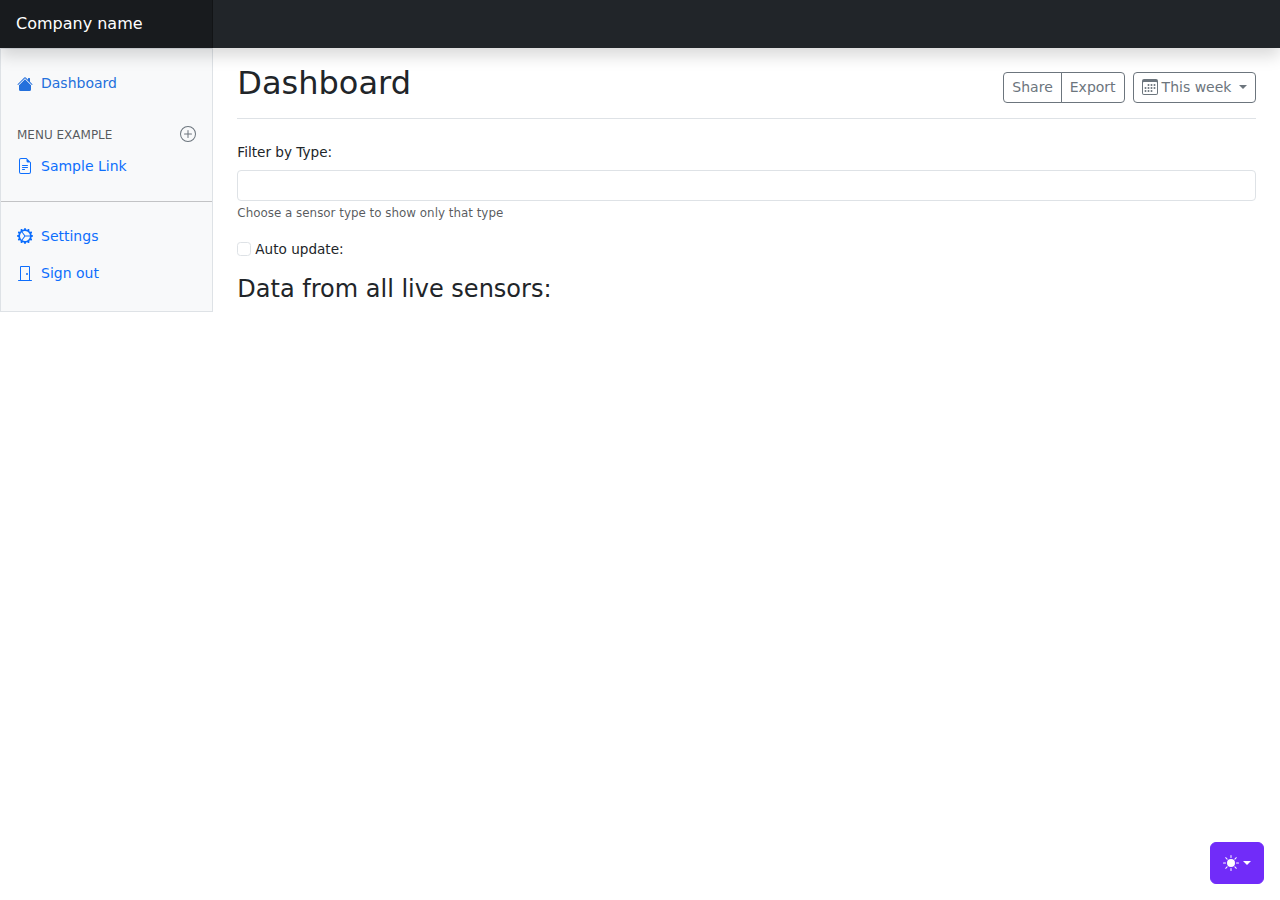
<file: index-twin.html>
<!doctype html>
<html lang="en" data-bs-theme="auto">

<head>
  <script src="js/bootstrap-5.3.0/color-modes.js"></script>
  <link rel="apple-touch-icon" sizes="180x180" href="/apple-touch-icon.png">
  <link rel="icon" type="image/png" sizes="32x32" href="/favicon-32x32.png">
  <link rel="icon" type="image/png" sizes="16x16" href="/favicon-16x16.png">
  <link rel="manifest" href="/site.webmanifest">

  <meta charset="utf-8">
  <meta name="viewport" content="width=device-width, initial-scale=1">
  <meta name="description" content="">
  <meta name="author" content="ElDuderino">
  <meta name="generator" content="">
  <title>IoT Cloud UI Template</title>

  <link rel="canonical" href="">
  <!--font-awesome-->
  <link rel="stylesheet" href="https://use.fontawesome.com/releases/v5.3.1/css/all.css" integrity="sha384-mzrmE5qonljUremFsqc01SB46JvROS7bZs3IO2EmfFsd15uHvIt+Y8vEf7N7fWAU" crossorigin="anonymous">

  <link href="js/bootstrap-5.3.0/dist/css/bootstrap.css" rel="stylesheet">
  <link href="js/DataTables/datatables.css" rel="stylesheet">
  <link href="js/apexcharts/dist/apexcharts.css" rel="stylesheet">
  <link href="https://app.smplrspace.com/lib/smplr.css" rel="stylesheet" />

  <!-- Custom styles for this template -->
  <link href="https://cdn.jsdelivr.net/npm/bootstrap-icons@1.10.3/font/bootstrap-icons.css" rel="stylesheet">
  <!-- Custom styles for this template -->
  <link href="dashboard.css" rel="stylesheet">
</head>

<body>
  <svg xmlns="http://www.w3.org/2000/svg" style="display: none;">
    <symbol id="check2" viewBox="0 0 16 16">
      <path d="M13.854 3.646a.5.5 0 0 1 0 .708l-7 7a.5.5 0 0 1-.708 0l-3.5-3.5a.5.5 0 1 1 .708-.708L6.5 10.293l6.646-6.647a.5.5 0 0 1 .708 0z" />
    </symbol>
    <symbol id="circle-half" viewBox="0 0 16 16">
      <path d="M8 15A7 7 0 1 0 8 1v14zm0 1A8 8 0 1 1 8 0a8 8 0 0 1 0 16z" />
    </symbol>
    <symbol id="moon-stars-fill" viewBox="0 0 16 16">
      <path d="M6 .278a.768.768 0 0 1 .08.858 7.208 7.208 0 0 0-.878 3.46c0 4.021 3.278 7.277 7.318 7.277.527 0 1.04-.055 1.533-.16a.787.787 0 0 1 .81.316.733.733 0 0 1-.031.893A8.349 8.349 0 0 1 8.344 16C3.734 16 0 12.286 0 7.71 0 4.266 2.114 1.312 5.124.06A.752.752 0 0 1 6 .278z" />
      <path d="M10.794 3.148a.217.217 0 0 1 .412 0l.387 1.162c.173.518.579.924 1.097 1.097l1.162.387a.217.217 0 0 1 0 .412l-1.162.387a1.734 1.734 0 0 0-1.097 1.097l-.387 1.162a.217.217 0 0 1-.412 0l-.387-1.162A1.734 1.734 0 0 0 9.31 6.593l-1.162-.387a.217.217 0 0 1 0-.412l1.162-.387a1.734 1.734 0 0 0 1.097-1.097l.387-1.162zM13.863.099a.145.145 0 0 1 .274 0l.258.774c.115.346.386.617.732.732l.774.258a.145.145 0 0 1 0 .274l-.774.258a1.156 1.156 0 0 0-.732.732l-.258.774a.145.145 0 0 1-.274 0l-.258-.774a1.156 1.156 0 0 0-.732-.732l-.774-.258a.145.145 0 0 1 0-.274l.774-.258c.346-.115.617-.386.732-.732L13.863.1z" />
    </symbol>
    <symbol id="sun-fill" viewBox="0 0 16 16">
      <path d="M8 12a4 4 0 1 0 0-8 4 4 0 0 0 0 8zM8 0a.5.5 0 0 1 .5.5v2a.5.5 0 0 1-1 0v-2A.5.5 0 0 1 8 0zm0 13a.5.5 0 0 1 .5.5v2a.5.5 0 0 1-1 0v-2A.5.5 0 0 1 8 13zm8-5a.5.5 0 0 1-.5.5h-2a.5.5 0 0 1 0-1h2a.5.5 0 0 1 .5.5zM3 8a.5.5 0 0 1-.5.5h-2a.5.5 0 0 1 0-1h2A.5.5 0 0 1 3 8zm10.657-5.657a.5.5 0 0 1 0 .707l-1.414 1.415a.5.5 0 1 1-.707-.708l1.414-1.414a.5.5 0 0 1 .707 0zm-9.193 9.193a.5.5 0 0 1 0 .707L3.05 13.657a.5.5 0 0 1-.707-.707l1.414-1.414a.5.5 0 0 1 .707 0zm9.193 2.121a.5.5 0 0 1-.707 0l-1.414-1.414a.5.5 0 0 1 .707-.707l1.414 1.414a.5.5 0 0 1 0 .707zM4.464 4.465a.5.5 0 0 1-.707 0L2.343 3.05a.5.5 0 1 1 .707-.707l1.414 1.414a.5.5 0 0 1 0 .708z" />
    </symbol>
  </svg>

  <svg xmlns="http://www.w3.org/2000/svg" style="display: none;">
    <symbol id="calendar3" viewBox="0 0 16 16">
      <path d="M14 0H2a2 2 0 0 0-2 2v12a2 2 0 0 0 2 2h12a2 2 0 0 0 2-2V2a2 2 0 0 0-2-2zM1 3.857C1 3.384 1.448 3 2 3h12c.552 0 1 .384 1 .857v10.286c0 .473-.448.857-1 .857H2c-.552 0-1-.384-1-.857V3.857z" />
      <path d="M6.5 7a1 1 0 1 0 0-2 1 1 0 0 0 0 2zm3 0a1 1 0 1 0 0-2 1 1 0 0 0 0 2zm3 0a1 1 0 1 0 0-2 1 1 0 0 0 0 2zm-9 3a1 1 0 1 0 0-2 1 1 0 0 0 0 2zm3 0a1 1 0 1 0 0-2 1 1 0 0 0 0 2zm3 0a1 1 0 1 0 0-2 1 1 0 0 0 0 2zm3 0a1 1 0 1 0 0-2 1 1 0 0 0 0 2zm-9 3a1 1 0 1 0 0-2 1 1 0 0 0 0 2zm3 0a1 1 0 1 0 0-2 1 1 0 0 0 0 2zm3 0a1 1 0 1 0 0-2 1 1 0 0 0 0 2z" />
    </symbol>
    <symbol id="chevron-right" viewBox="0 0 16 16">
      <path fill-rule="evenodd" d="M4.646 1.646a.5.5 0 0 1 .708 0l6 6a.5.5 0 0 1 0 .708l-6 6a.5.5 0 0 1-.708-.708L10.293 8 4.646 2.354a.5.5 0 0 1 0-.708z" />
    </symbol>
    <symbol id="door-closed" viewBox="0 0 16 16">
      <path d="M3 2a1 1 0 0 1 1-1h8a1 1 0 0 1 1 1v13h1.5a.5.5 0 0 1 0 1h-13a.5.5 0 0 1 0-1H3V2zm1 13h8V2H4v13z" />
      <path d="M9 9a1 1 0 1 0 2 0 1 1 0 0 0-2 0z" />
    </symbol>
    <symbol id="file-earmark" viewBox="0 0 16 16">
      <path d="M14 4.5V14a2 2 0 0 1-2 2H4a2 2 0 0 1-2-2V2a2 2 0 0 1 2-2h5.5L14 4.5zm-3 0A1.5 1.5 0 0 1 9.5 3V1H4a1 1 0 0 0-1 1v12a1 1 0 0 0 1 1h8a1 1 0 0 0 1-1V4.5h-2z" />
    </symbol>
    <symbol id="file-earmark-text" viewBox="0 0 16 16">
      <path d="M5.5 7a.5.5 0 0 0 0 1h5a.5.5 0 0 0 0-1h-5zM5 9.5a.5.5 0 0 1 .5-.5h5a.5.5 0 0 1 0 1h-5a.5.5 0 0 1-.5-.5zm0 2a.5.5 0 0 1 .5-.5h2a.5.5 0 0 1 0 1h-2a.5.5 0 0 1-.5-.5z" />
      <path d="M9.5 0H4a2 2 0 0 0-2 2v12a2 2 0 0 0 2 2h8a2 2 0 0 0 2-2V4.5L9.5 0zm0 1v2A1.5 1.5 0 0 0 11 4.5h2V14a1 1 0 0 1-1 1H4a1 1 0 0 1-1-1V2a1 1 0 0 1 1-1h5.5z" />
    </symbol>
    <symbol id="gear-wide-connected" viewBox="0 0 16 16">
      <path d="M7.068.727c.243-.97 1.62-.97 1.864 0l.071.286a.96.96 0 0 0 1.622.434l.205-.211c.695-.719 1.888-.03 1.613.931l-.08.284a.96.96 0 0 0 1.187 1.187l.283-.081c.96-.275 1.65.918.931 1.613l-.211.205a.96.96 0 0 0 .434 1.622l.286.071c.97.243.97 1.62 0 1.864l-.286.071a.96.96 0 0 0-.434 1.622l.211.205c.719.695.03 1.888-.931 1.613l-.284-.08a.96.96 0 0 0-1.187 1.187l.081.283c.275.96-.918 1.65-1.613.931l-.205-.211a.96.96 0 0 0-1.622.434l-.071.286c-.243.97-1.62.97-1.864 0l-.071-.286a.96.96 0 0 0-1.622-.434l-.205.211c-.695.719-1.888.03-1.613-.931l.08-.284a.96.96 0 0 0-1.186-1.187l-.284.081c-.96.275-1.65-.918-.931-1.613l.211-.205a.96.96 0 0 0-.434-1.622l-.286-.071c-.97-.243-.97-1.62 0-1.864l.286-.071a.96.96 0 0 0 .434-1.622l-.211-.205c-.719-.695-.03-1.888.931-1.613l.284.08a.96.96 0 0 0 1.187-1.186l-.081-.284c-.275-.96.918-1.65 1.613-.931l.205.211a.96.96 0 0 0 1.622-.434l.071-.286zM12.973 8.5H8.25l-2.834 3.779A4.998 4.998 0 0 0 12.973 8.5zm0-1a4.998 4.998 0 0 0-7.557-3.779l2.834 3.78h4.723zM5.048 3.967c-.03.021-.058.043-.087.065l.087-.065zm-.431.355A4.984 4.984 0 0 0 3.002 8c0 1.455.622 2.765 1.615 3.678L7.375 8 4.617 4.322zm.344 7.646.087.065-.087-.065z" />
    </symbol>
    <symbol id="graph-up" viewBox="0 0 16 16">
      <path fill-rule="evenodd" d="M0 0h1v15h15v1H0V0Zm14.817 3.113a.5.5 0 0 1 .07.704l-4.5 5.5a.5.5 0 0 1-.74.037L7.06 6.767l-3.656 5.027a.5.5 0 0 1-.808-.588l4-5.5a.5.5 0 0 1 .758-.06l2.609 2.61 4.15-5.073a.5.5 0 0 1 .704-.07Z" />
    </symbol>
    <symbol id="house-fill" viewBox="0 0 16 16">
      <path d="M8.707 1.5a1 1 0 0 0-1.414 0L.646 8.146a.5.5 0 0 0 .708.708L8 2.207l6.646 6.647a.5.5 0 0 0 .708-.708L13 5.793V2.5a.5.5 0 0 0-.5-.5h-1a.5.5 0 0 0-.5.5v1.293L8.707 1.5Z" />
      <path d="m8 3.293 6 6V13.5a1.5 1.5 0 0 1-1.5 1.5h-9A1.5 1.5 0 0 1 2 13.5V9.293l6-6Z" />
    </symbol>
    <symbol id="list" viewBox="0 0 16 16">
      <path fill-rule="evenodd" d="M2.5 12a.5.5 0 0 1 .5-.5h10a.5.5 0 0 1 0 1H3a.5.5 0 0 1-.5-.5zm0-4a.5.5 0 0 1 .5-.5h10a.5.5 0 0 1 0 1H3a.5.5 0 0 1-.5-.5zm0-4a.5.5 0 0 1 .5-.5h10a.5.5 0 0 1 0 1H3a.5.5 0 0 1-.5-.5z" />
    </symbol>
    <symbol id="people" viewBox="0 0 16 16">
      <path d="M15 14s1 0 1-1-1-4-5-4-5 3-5 4 1 1 1 1h8Zm-7.978-1A.261.261 0 0 1 7 12.996c.001-.264.167-1.03.76-1.72C8.312 10.629 9.282 10 11 10c1.717 0 2.687.63 3.24 1.276.593.69.758 1.457.76 1.72l-.008.002a.274.274 0 0 1-.014.002H7.022ZM11 7a2 2 0 1 0 0-4 2 2 0 0 0 0 4Zm3-2a3 3 0 1 1-6 0 3 3 0 0 1 6 0ZM6.936 9.28a5.88 5.88 0 0 0-1.23-.247A7.35 7.35 0 0 0 5 9c-4 0-5 3-5 4 0 .667.333 1 1 1h4.216A2.238 2.238 0 0 1 5 13c0-1.01.377-2.042 1.09-2.904.243-.294.526-.569.846-.816ZM4.92 10A5.493 5.493 0 0 0 4 13H1c0-.26.164-1.03.76-1.724.545-.636 1.492-1.256 3.16-1.275ZM1.5 5.5a3 3 0 1 1 6 0 3 3 0 0 1-6 0Zm3-2a2 2 0 1 0 0 4 2 2 0 0 0 0-4Z" />
    </symbol>
    <symbol id="plus-circle" viewBox="0 0 16 16">
      <path d="M8 15A7 7 0 1 1 8 1a7 7 0 0 1 0 14zm0 1A8 8 0 1 0 8 0a8 8 0 0 0 0 16z" />
      <path d="M8 4a.5.5 0 0 1 .5.5v3h3a.5.5 0 0 1 0 1h-3v3a.5.5 0 0 1-1 0v-3h-3a.5.5 0 0 1 0-1h3v-3A.5.5 0 0 1 8 4z" />
    </symbol>
    <symbol id="search" viewBox="0 0 16 16">
      <path d="M11.742 10.344a6.5 6.5 0 1 0-1.397 1.398h-.001c.03.04.062.078.098.115l3.85 3.85a1 1 0 0 0 1.415-1.414l-3.85-3.85a1.007 1.007 0 0 0-.115-.1zM12 6.5a5.5 5.5 0 1 1-11 0 5.5 5.5 0 0 1 11 0z" />
    </symbol>
  </svg>

  <div class="dropdown position-fixed bottom-0 end-0 mb-3 me-3 bd-mode-toggle">
    <button class="btn btn-bd-primary py-2 dropdown-toggle d-flex align-items-center" id="bd-theme" type="button" aria-expanded="false" data-bs-toggle="dropdown" aria-label="Toggle theme (auto)">
      <svg class="bi my-1 theme-icon-active" width="1em" height="1em">
        <use href="#circle-half"></use>
      </svg>
      <span class="visually-hidden" id="bd-theme-text">Toggle theme</span>
    </button>
    <ul class="dropdown-menu dropdown-menu-end shadow" aria-labelledby="bd-theme-text">
      <li>
        <button type="button" class="dropdown-item d-flex align-items-center" data-bs-theme-value="light" aria-pressed="false">
          <svg class="bi me-2 opacity-50 theme-icon" width="1em" height="1em">
            <use href="#sun-fill"></use>
          </svg>
          Light
          <svg class="bi ms-auto d-none" width="1em" height="1em">
            <use href="#check2"></use>
          </svg>
        </button>
      </li>
      <li>
        <button type="button" class="dropdown-item d-flex align-items-center" data-bs-theme-value="dark" aria-pressed="false">
          <svg class="bi me-2 opacity-50 theme-icon" width="1em" height="1em">
            <use href="#moon-stars-fill"></use>
          </svg>
          Dark
          <svg class="bi ms-auto d-none" width="1em" height="1em">
            <use href="#check2"></use>
          </svg>
        </button>
      </li>
      <li>
        <button type="button" class="dropdown-item d-flex align-items-center active" data-bs-theme-value="auto" aria-pressed="true">
          <svg class="bi me-2 opacity-50 theme-icon" width="1em" height="1em">
            <use href="#circle-half"></use>
          </svg>
          Auto
          <svg class="bi ms-auto d-none" width="1em" height="1em">
            <use href="#check2"></use>
          </svg>
        </button>
      </li>
    </ul>
  </div>

  <header class="navbar sticky-top bg-dark flex-md-nowrap p-0 shadow" data-bs-theme="dark">
    <a class="navbar-brand col-md-3 col-lg-2 me-0 px-3 fs-6 text-white" href="#">Company name</a>

    <ul class="navbar-nav flex-row d-md-none">
      <li class="nav-item text-nowrap">
        <button class="nav-link px-3 text-white" type="button" data-bs-toggle="collapse" data-bs-target="#navbarSearch" aria-controls="navbarSearch" aria-expanded="false" aria-label="Toggle search">
          <svg class="bi">
            <use xlink:href="#search" />
          </svg>
        </button>
      </li>
      <li class="nav-item text-nowrap">
        <button class="nav-link px-3 text-white" type="button" data-bs-toggle="offcanvas" data-bs-target="#sidebarMenu" aria-controls="sidebarMenu" aria-expanded="false" aria-label="Toggle navigation">
          <svg class="bi">
            <use xlink:href="#list" />
          </svg>
        </button>
      </li>
    </ul>

    <div id="navbarSearch" class="navbar-search w-100 collapse">
      <input class="form-control w-100 rounded-0 border-0" type="text" placeholder="Search" aria-label="Search">
    </div>
  </header>

  <div class="container-fluid">
    <div class="row">
      <div class="sidebar border border-right col-md-3 col-lg-2 p-0 bg-body-tertiary">
        <div class="offcanvas-lg offcanvas-end bg-body-tertiary" tabindex="-1" id="sidebarMenu" aria-labelledby="sidebarMenuLabel">
          <div class="offcanvas-header">
            <h5 class="offcanvas-title" id="sidebarMenuLabel">Company name</h5>
            <button type="button" class="btn-close" data-bs-dismiss="offcanvas" data-bs-target="#sidebarMenu" aria-label="Close"></button>
          </div>
          <div class="offcanvas-body d-md-flex flex-column p-0 pt-lg-3 overflow-y-auto">
            <ul class="nav flex-column">
              <li class="nav-item">
                <a class="nav-link d-flex align-items-center gap-2 active" aria-current="page" href="#">
                  <svg class="bi">
                    <use xlink:href="#house-fill" />
                  </svg>
                  Dashboard
                </a>
              </li>
            </ul>

            <h6 class="sidebar-heading d-flex justify-content-between align-items-center px-3 mt-4 mb-1 text-body-secondary text-uppercase">
              <span>Menu Example</span>
              <a class="link-secondary" href="#" aria-label="Add a new report">
                <svg class="bi">
                  <use xlink:href="#plus-circle" />
                </svg>
              </a>
            </h6>
            <ul class="nav flex-column mb-auto">
              <li class="nav-item">
                <a class="nav-link d-flex align-items-center gap-2" href="#">
                  <svg class="bi">
                    <use xlink:href="#file-earmark-text" />
                  </svg>
                  Sample Link
                </a>
              </li>
            </ul>

            <hr class="my-3">

            <ul class="nav flex-column mb-auto">
              <li class="nav-item">
                <a class="nav-link d-flex align-items-center gap-2" href="#">
                  <svg class="bi">
                    <use xlink:href="#gear-wide-connected" />
                  </svg>
                  Settings
                </a>
              </li>
              <li class="nav-item">
                <a id="btn-logout" class="nav-link d-flex align-items-center gap-2" href="#">
                  <svg class="bi">
                    <use xlink:href="#door-closed" />
                  </svg>
                  Sign out
                </a>
              </li>
            </ul>
          </div>
        </div>
      </div>

      <main class="col-md-9 ms-sm-auto col-lg-10 px-md-4">
        <div class="d-flex justify-content-between flex-wrap flex-md-nowrap align-items-center pt-3 pb-2 mb-3 border-bottom">
          <h1 class="h2">Dashboard</h1>
          <div class="btn-toolbar mb-2 mb-md-0">
            <div class="btn-group me-2">
              <button type="button" class="btn btn-sm btn-outline-secondary">Share</button>
              <button type="button" class="btn btn-sm btn-outline-secondary">Export</button>
            </div>
            <button type="button" class="btn btn-sm btn-outline-secondary dropdown-toggle d-flex align-items-center gap-1">
              <svg class="bi">
                <use xlink:href="#calendar3" />
              </svg>
              This week
            </button>
          </div>
        </div>
        <!-- table and charts here -->
        <!--controls-->
        <div id="main-sensor-container-controls" class="mb-2" style="font-size:85%">
          <div class="form">
            <div class="mb-3">
              <label for="type-select" class="col-form-label mr-2">Filter by Type:</label>
              <select class="form-control form-control-sm" id="type-select" data-style="btn-primary">

              </select>
              <div id="selectTypeHelp" class="form-text">Choose a sensor type to show only that type</div>
            </div>
            <div class="mb-3">
              <input class="form-check-input" type="checkbox" id="chk-auto-update">
              <label class="form-check-label" for="chk-auto-update"> Auto update:</label>
            </div>
          </div>

        </div>

        <div class="dashboard-stats-container">
          <h4>Data from all live sensors:</h4>
          <div id="main-stats-container" class="">
            <div class="smplr-wrapper">
              <div id="test" class="smplr-embed"></div>
            </div>
            <div class="clearfix"></div>
            <div id="table-container" class="table-responsive">
              <table id="table-live-sensor-data" width="100%"></table>
            </div>

          </div>
        </div>
        <!-- /table and charts -->
      </main>
    </div>
  </div>

  <div w3-include-html="modals/login-include.html"></div>
  <div w3-include-html="modals/modalFullChart.html"></div>

  <script src="js/jquery-3.7.0.js"></script>
  <script src="js/jquery-ui-1.13.2/jquery-ui.js"></script>
  <script src="js/bootstrap-5.3.0/dist/js/bootstrap.bundle.min.js"></script>
  <script src="js/js.cookie.js"></script>
  <script src="js/bootbox.js"></script>
  <script src="js/DataTables/datatables.js"></script>
  <script src="js/apexcharts/dist/apexcharts.js"></script>
  <script src="js/moment.js"></script>
  <script src="js/turf.min.js"></script>
  <script src="js/sidebars.js"></script>
  <script src="js/aretas/AretasGlobalInit.js"></script>
  <script src="js/aretas/aretas-commons.js"></script>
  <script src="js/aretas/SpatialAgent.js"></script>
  <script>
    var querySensorDataTimeoutRef = null;
    var lastSelected = null;
    var lastSensorData = null;
    let AAI;
    let FCPopup;
    let space;

    const __locationId = null;
    const __buildingMapId = "f65b81b35e324950bd392c37ae5040cd";

    $(document).ready(() => {
      docReady();
    });

    async function docReady() {

      console.log("INIT");

      AAI = await aretas_init();

      FCPopup = new FullChartPopup(AAI, document.getElementById('modalChart'));

      const buildingMap = AAI.getBuildingMapByID(__buildingMapId);
      const sensorList = AAI.getSensorListByBuildingMap(buildingMap, true);
      const macsList = sensorList.map((sensor) => sensor.mac);

      console.log(sensorList);

      import("https://app.smplrspace.com/lib/smplr.mjs").then((smplr) => {
        space = new smplr.Space({
          spaceId: "ba2fab12-fd95-42e0-bd76-30690a54ac0e",
          clientToken: "pub_dc7f419b37484708bf26bdbde0fe768b",
          containerId: "test",
        });
        space.startViewer({
          renderOptions: {
            backgroundColor: "#999999",
            walls: {
              alpha: 0.5,
            },
            floorplan: {
              render: true,
              alpha: 0.5
            }
          },
          preview: true,
          onReady: onSpaceViewerReady,
          onError: (error) => console.error("Could not start viewer", error),
        });


      });

      queryCacheData(macsList);

      $('#type-select').change(() => {
        lastSelected = $('#type-select :selected').val();
        console.log(`Last selected: ${lastSelected}`);
        updateSensorStatusTable(lastSensorData);
      });

      $('#chk-auto-update').change(() => {
        let enable_timer = $('#chk-auto-update').is(":checked");
        if (enable_timer) {
          clearTimer();
          queryCacheData();
        } else {
          clearTimer();
        }
      });


    }

    async function onSpaceViewerReady() {

      space.enablePickingMode({
        onPick: (evt) => {
          console.log(evt);
        },
      });

      const buildingMap = AAI.getBuildingMapByID(__buildingMapId);
      const sensorList = AAI.getSensorListByBuildingMap(buildingMap, true);

      /**
       * We need to the original map sprite because the API doesn't set the computed height and width of the map image (should add this)
       */
      const mapSprite = new Image();
      mapSprite.src = ASNAPIURL + `buildingmaps/getimage?bearerToken=${AAI.bearerToken}&locationId=${buildingMap.owner}&mapId=${buildingMap.id}`;
      await mapSprite.decode();

      console.log(`width:${mapSprite.width} height:${mapSprite.height}`);

      buildingMap.computedHeight = mapSprite.height;
      buildingMap.computedWidth = mapSprite.width;

      console.log(buildingMap);

      console.log("Space ready");

      /**
       *  get the building map object (by id?)
       *  the location id is 6ec09ce917c94f9c86ef805b44f17cb4 
       *  the building map id is f65b81b35e324950bd392c37ae5040cd
       * The format for a "point" in smplrspace is:
       * {
          id: 'IW27',
          position: {
            levelIndex: 0,
            x: 29.68167428942292,
            z: -18.127912456974727,
            elevation: 2,
          },
        }
       * 
       * 
       */
      //the model lower left corner
      const offsetX = 13.694743526685679;
      const offsetZ = -24.224766735537234;

      sensors = sensorList.map((sensor) => {

        coords = getMapCoords(buildingMap, sensor);

        console.log(coords);

        return {
          id: sensor.description,
          mac: sensor.mac,
          sensor_id: sensor.id,
          position: {
            levelIndex: 0,
            x: coords.x + offsetX,
            z: -coords.y + (offsetZ + buildingMap.actualHeight),
            elevation: coords.z,
          },
        }

      });

      const placeholders = [];

      placeholders.push({
        id: "Origin",
        position: {
          levelIndex: 0,
          x: 0.0,
          z: 0.0,
          elevation: 0
        },
      });

      placeholders.push({
        id: "Building Origin",
        position: {
          levelIndex: 0,
          x: offsetX,
          z: offsetZ,
          elevation: 0
        }
      });

      //load the sensors for the one map we have
      space.addDataLayer({
        id: 'sensors',
        type: 'point',
        data: sensors,
        tooltip: (d) => `Sensor ${d.id}`,
        onClick: (evt) => {
          console.log(evt);
          FCPopup.showFullChart(null, evt.sensor_id);
        },
        width: 0.1,
        color: '#357afc',
        diameter: 0.4,
      });

      space.addDataLayer({
        id: 'placeholders',
        type: 'point',
        data: placeholders,
        tooltip: (d) => `${d.id}`,
        color: '#FFFFFF',
        diameter: 0.2,
      });


    }
    /**
     * Translate the imageMapX/imageMapY coords to "real" map coordinates
     * 
     * In Aretas coordinates, x is 2D map x-axis (east-west) y is 2D map y-axis (north-south) and z is height off the ground
     * When a user clicks to place an object in a building map in the 2D system, we only store the imageMapX and imageMapY coordinates
     * In this case, we need to rescale them to "real" map coordinates
     */
    function getMapCoords(buildingMap, sensorObj) {

      mapX = 0.0;
      mapY = 0.0;
      mapX = 0.0;

      mapX = sensorObj.imgMapX / buildingMap.computedWidth * buildingMap.actualWidth;
      mapY = sensorObj.imgMapY / buildingMap.computedHeight * buildingMap.actualHeight;
      mapZ = 1.8; //just assume the sensor is approximately head height 

      return { x: mapX, y: mapY, z: mapZ };
    }

    const autoElevation = (mode) =>
      map(
        evolve({
          position: { elevation: (value) => (mode === '3d' ? value : 0) },
        })
      );

    function clearTimer() {
      if (querySensorDataTimeoutRef != null) {
        try {
          clearTimeout(querySensorDataTimeoutRef);
          querySensorDataTimeoutRef = null;
        } catch (error) {
          console.log("Couldn't clear timeout");
          console.log(error);
        }
      }
    }

    async function queryCacheData(macsList) {

      console.log("Fetching data");

      enableInputs(false);

      let enable_timer = $('#chk-auto-update').is(":checked");

      const sensor_data = await AAI.getLatestSensorDataF(macsList);

      console.log(sensor_data);

      enableInputs(true);

      if (sensor_data == null) {
        
        bootbox.alert("Couldn't load sensor status reports!");

      } else {

        lastSensorData = sensor_data;
        updateSensorStatusTable(lastSensorData, true);
        if (enable_timer) {
          querySensorDataTimeoutRef = setTimeout(queryCacheData, 30000);
        } else {
          clearTimer();
        }

      }

    }

    /**
     * disable the inputs during loading to prevent requerying
     */
    function enableInputs(enableInput) {

      enableInput = !enableInput;
      document.getElementById('type-select').enabled = enableInput;
      document.getElementById('chk-auto-update').enabled = enableInput;

    }

    function filterTable() { }

    function constructDataTable() {

      console.log("Creating data table")

      let dataTbl = $('#table-live-sensor-data').DataTable({
        pageLength: "25",
        deferRender: true,
        stateSave: false,
        responsive: true,
        order: [3, "asc"],
        columns: [{
          title: "Location",
          render: (data, type) => {
            if (type === 'display') {

              let locSpan = document.createElement("span");
              locSpan.append(data.description);
              return locSpan.outerHTML;

            } else {
              return data.description;
            }
          }
        }, {
          title: "MAC",
          render: (data, type) => {

            if (type === 'display') {

              const sensorObj = data.sensorObj;
              const sensorDatum = data.sensorDatum;

              let dashIcon = document.createElement("i");
              dashIcon.setAttribute("class", "fas fa-chart-line me-2");

              let hrefA = document.createElement("a");

              hrefA.setAttribute("href", "#");
              hrefA.setAttribute("class", "");
              hrefA.setAttribute("alt", "Click for full chart");
              hrefA.setAttribute("title", "Click for full chart");
              hrefA.append(dashIcon, sensorDatum.mac);

              return hrefA.outerHTML;

            } else if (type === 'sort') {
              return parseInt(data);
            } else {
              return data;
            }
          }

        }, {
          title: "Description",
          render(data, type) {
            if (type === 'display') {

              let badge = document.createElement("span");
              badge.setAttribute("class", "");
              badge.append(data);
              return badge.outerHTML;

            } else if (type === 'sort') {
              return data;
            } else {
              return data;
            }
          }
        }, {
          title: "Timestamp",
          render: (data, type) => {

            if (type === 'display') {
              const timestamp = new moment(data.timestamp).format('MMMM Do YYYY, HH:mm');
              var tSpan = document.createElement("span");
              tSpan.setAttribute("class", "");
              tSpan.setAttribute("id", "timestamp-badge-for-" + data.mac);
              tSpan.append(timestamp);
              return tSpan.outerHTML;

            } else if (type === 'sort') {
              return parseInt(data.timestamp);
            } else {
              return parseInt(data.timestamp);
            }
          }

        }, {
          title: "Data",
          render: (data, type) => {

            if (type === 'display') {

              let zoneBgColor = AAI.getIconDivColor(parseInt(data.type), data.data);
              let div = document.createElement("div");
              div.setAttribute("class", "info-div");
              $(div).css("background-color", zoneBgColor);
              $(div).css("color", getContrastingFontColor(zoneBgColor));

              div.append(parseFloat(data.data).toFixed(1) + "" + AAI.getSensorTypeInfo(parseInt(data.type)).units);

              return div.outerHTML;

            } else {
              return data.data;
            }
          }
        }, {
          title: "Type",
          render: (data, type) => {
            if (type == 'display') {

              let spanNoWrap = document.createElement("span");
              spanNoWrap.setAttribute("class", "text-nowrap");

              let divIcon = document.createElement("div");
              divIcon.setAttribute("class", "sensortype-icon type-" + data.type);

              let sensorTypeInfo = AAI.getSensorTypeInfo(parseInt(data.type));
              let typeLabel = document.createElement("span");
              typeLabel.setAttribute("class", "");
              typeLabel.append(sensorTypeInfo.label);

              spanNoWrap.append(divIcon, typeLabel);
              return spanNoWrap.outerHTML;

            } else {
              return data.type;
            }
          }
        }],
        data: {},
        initComplete: function () {
          $(this.api().table().container()).find('input[type="search"]').parent().wrap('<form>').parent().attr('autocomplete', 'off').css('overflow', 'hidden').css('margin', 'auto');
        }
      });

      $('#table-live-sensor-data').on('click', 'td', function () {

        const dt = $('#table-live-sensor-data').DataTable();
        const data = dt.cell(this).data();
        console.log(data);
        const sensorDatum = data.sensorDatum;
        const sensorObj = data.sensorObj;
        FCPopup.showFullChart(sensorDatum.type, sensorObj.id);

      })

      console.log("Table constructed!");

      return dataTbl;
    }


    function updateSensorStatusTable(rawData, srcAjax = false) {

      console.log("Updating sensor data table...");

      let sensorData = rawData;

      if (lastSelected != null) {
        if (lastSelected !== "All Types") {
          sensorData = rawData.filter(sensorDatum => sensorDatum.type == lastSelected);
        }
      }

      let dataTbl;

      //check if we have already converted the table into a DataTable
      //if not, make one!
      if ($.fn.dataTable.isDataTable('#table-live-sensor-data') === false) {

        dataTbl = constructDataTable();

      }

      //get the reference if we don't already have one
      dataTbl = $('#table-live-sensor-data').DataTable();

      //remove any selected rows
      dataTbl.$('tr.selected').removeClass('selected');

      //the default error reporting is not user or developer friendly....
      $.fn.dataTable.ext.errMode = 'none';

      $('#table-live-sensor-data').on('error.dt', function (e, settings, techNote, message) {
        console.log('An error has been reported by DataTables: ', message);
      }).DataTable();

      console.log("Clearing data...");
      //clear the existing data
      dataTbl.clear().draw();

      console.log("Adding data...");

      let start = new Date().getTime();

      sensorData.forEach((sensorDatum, key) => {

        //console.log(areaEventLogItem);
        //get the sensor for this MAC
        let sensorObj = AAI.getSensorByMac(sensorDatum.mac);
        let locationObj = AAI.getLocationByID(sensorObj.owner);

        try {
          dataTbl.row.add(
            [{
              id: locationObj.id,
              description: locationObj.description
            },
            {
              sensorObj: sensorObj,
              sensorDatum: sensorDatum
            },
            sensorObj.description,
              sensorDatum,
              sensorDatum,
              sensorDatum,
            ]);

        } catch (e) {
          console.log(e);
        }


      });

      dataTbl.rows().draw();

      let end = new Date().getTime();
      console.log(`Adding data took ${end - start}ms!`);

      if (srcAjax) {
        console.log("Populating type select");
        populateTypeSelect(rawData);
        console.log("Populating type select complete");
      }

      $('#table-live-sensor-data tbody').on('click', 'tr', function () {

        let data = dataTbl.row(this).data();
        $('#table-live-sensor-data tr.selected').removeClass('selected');

        if ($(this).hasClass('selected')) {
          $(this).removeClass('selected');
        } else {
          $(this).addClass('selected');
        }
      });
    }

    function populateTypeSelect(rawData) {

      let typesMap = new Map();

      $(rawData).each((index, sensorDatum) => {

        //this is crappy and repetitve, but oh well
        let sensorTypeMetadata = AAI.getSensorTypeInfo(sensorDatum.type);
        typesMap.set(sensorDatum.type, sensorTypeMetadata);

      });

      //fill out the select
      let typeSelect = $('#type-select');
      typeSelect.empty();

      let allOpt = document.createElement("option");
      allOpt.setAttribute("value", "All Types");
      allOpt.append("All Types");

      typeSelect.append(allOpt);

      //sorted map
      typesMap = new Map([...typesMap.entries()].sort((a, b) => {
        return sortNumericProperty("rank", true)(a[1], b[1]);
      }));

      for (let [key, value] of typesMap.entries()) {

        let opt = document.createElement("option");
        opt.setAttribute("value", key);
        opt.append(value.label + " " + value.units);
        typeSelect.append(opt);

      }
      if (lastSelected) {
        console.log(`Setting last selected to:${lastSelected}`);
        $('#type-select option[value="' + lastSelected + '"]').prop('selected', true);
        $('#type-select').val(lastSelected).change();
      }
    }
  </script>

</html>
</file>
<file: js/DataTables/datatables.css>
/*
 * This combined file was created by the DataTables downloader builder:
 *   https://datatables.net/download
 *
 * To rebuild or modify this file with the latest versions of the included
 * software please visit:
 *   https://datatables.net/download/#dt/dt-1.10.16
 *
 * Included libraries:
 *   DataTables 1.10.16
 */

/*
 * Table styles
 */
table.dataTable {
  width: 100%;
  margin: 0 auto;
  clear: both;
  border-collapse: separate;
  border-spacing: 0;
  /*
   * Header and footer styles
   */
  /*
   * Body styles
   */
}
table.dataTable thead th,
table.dataTable tfoot th {
  font-weight: bold;
}
table.dataTable thead th,
table.dataTable thead td {
  padding: 10px 18px;
  border-bottom: 1px solid #111;
}
table.dataTable thead th:active,
table.dataTable thead td:active {
  outline: none;
}
table.dataTable tfoot th,
table.dataTable tfoot td {
  padding: 10px 18px 6px 18px;
  border-top: 1px solid #111;
}
table.dataTable thead .sorting,
table.dataTable thead .sorting_asc,
table.dataTable thead .sorting_desc,
table.dataTable thead .sorting_asc_disabled,
table.dataTable thead .sorting_desc_disabled {
  cursor: pointer;
  *cursor: hand;
  background-repeat: no-repeat;
  background-position: center right;
}
table.dataTable thead .sorting {
  background-image: url("DataTables-1.10.16/images/sort_both.png");
}
table.dataTable thead .sorting_asc {
  background-image: url("DataTables-1.10.16/images/sort_asc.png");
}
table.dataTable thead .sorting_desc {
  background-image: url("DataTables-1.10.16/images/sort_desc.png");
}
table.dataTable thead .sorting_asc_disabled {
  background-image: url("DataTables-1.10.16/images/sort_asc_disabled.png");
}
table.dataTable thead .sorting_desc_disabled {
  background-image: url("DataTables-1.10.16/images/sort_desc_disabled.png");
}
table.dataTable tbody tr {
  background-color: #ffffff;
}
table.dataTable tbody tr.selected {
  background-color: #B0BED9;
}
table.dataTable tbody th,
table.dataTable tbody td {
  padding: 8px 10px;
}
table.dataTable.row-border tbody th, table.dataTable.row-border tbody td, table.dataTable.display tbody th, table.dataTable.display tbody td {
  border-top: 1px solid #ddd;
}
table.dataTable.row-border tbody tr:first-child th,
table.dataTable.row-border tbody tr:first-child td, table.dataTable.display tbody tr:first-child th,
table.dataTable.display tbody tr:first-child td {
  border-top: none;
}
table.dataTable.cell-border tbody th, table.dataTable.cell-border tbody td {
  border-top: 1px solid #ddd;
  border-right: 1px solid #ddd;
}
table.dataTable.cell-border tbody tr th:first-child,
table.dataTable.cell-border tbody tr td:first-child {
  border-left: 1px solid #ddd;
}
table.dataTable.cell-border tbody tr:first-child th,
table.dataTable.cell-border tbody tr:first-child td {
  border-top: none;
}
table.dataTable.stripe tbody tr.odd, table.dataTable.display tbody tr.odd {
  background-color: #f9f9f9;
}
table.dataTable.stripe tbody tr.odd.selected, table.dataTable.display tbody tr.odd.selected {
  background-color: #acbad4;
}
table.dataTable.hover tbody tr:hover, table.dataTable.display tbody tr:hover {
  background-color: #f6f6f6;
}
table.dataTable.hover tbody tr:hover.selected, table.dataTable.display tbody tr:hover.selected {
  background-color: #aab7d1;
}
table.dataTable.order-column tbody tr > .sorting_1,
table.dataTable.order-column tbody tr > .sorting_2,
table.dataTable.order-column tbody tr > .sorting_3, table.dataTable.display tbody tr > .sorting_1,
table.dataTable.display tbody tr > .sorting_2,
table.dataTable.display tbody tr > .sorting_3 {
  background-color: #fafafa;
}
table.dataTable.order-column tbody tr.selected > .sorting_1,
table.dataTable.order-column tbody tr.selected > .sorting_2,
table.dataTable.order-column tbody tr.selected > .sorting_3, table.dataTable.display tbody tr.selected > .sorting_1,
table.dataTable.display tbody tr.selected > .sorting_2,
table.dataTable.display tbody tr.selected > .sorting_3 {
  background-color: #acbad5;
}
table.dataTable.display tbody tr.odd > .sorting_1, table.dataTable.order-column.stripe tbody tr.odd > .sorting_1 {
  background-color: #f1f1f1;
}
table.dataTable.display tbody tr.odd > .sorting_2, table.dataTable.order-column.stripe tbody tr.odd > .sorting_2 {
  background-color: #f3f3f3;
}
table.dataTable.display tbody tr.odd > .sorting_3, table.dataTable.order-column.stripe tbody tr.odd > .sorting_3 {
  background-color: whitesmoke;
}
table.dataTable.display tbody tr.odd.selected > .sorting_1, table.dataTable.order-column.stripe tbody tr.odd.selected > .sorting_1 {
  background-color: #a6b4cd;
}
table.dataTable.display tbody tr.odd.selected > .sorting_2, table.dataTable.order-column.stripe tbody tr.odd.selected > .sorting_2 {
  background-color: #a8b5cf;
}
table.dataTable.display tbody tr.odd.selected > .sorting_3, table.dataTable.order-column.stripe tbody tr.odd.selected > .sorting_3 {
  background-color: #a9b7d1;
}
table.dataTable.display tbody tr.even > .sorting_1, table.dataTable.order-column.stripe tbody tr.even > .sorting_1 {
  background-color: #fafafa;
}
table.dataTable.display tbody tr.even > .sorting_2, table.dataTable.order-column.stripe tbody tr.even > .sorting_2 {
  background-color: #fcfcfc;
}
table.dataTable.display tbody tr.even > .sorting_3, table.dataTable.order-column.stripe tbody tr.even > .sorting_3 {
  background-color: #fefefe;
}
table.dataTable.display tbody tr.even.selected > .sorting_1, table.dataTable.order-column.stripe tbody tr.even.selected > .sorting_1 {
  background-color: #acbad5;
}
table.dataTable.display tbody tr.even.selected > .sorting_2, table.dataTable.order-column.stripe tbody tr.even.selected > .sorting_2 {
  background-color: #aebcd6;
}
table.dataTable.display tbody tr.even.selected > .sorting_3, table.dataTable.order-column.stripe tbody tr.even.selected > .sorting_3 {
  background-color: #afbdd8;
}
table.dataTable.display tbody tr:hover > .sorting_1, table.dataTable.order-column.hover tbody tr:hover > .sorting_1 {
  background-color: #eaeaea;
}
table.dataTable.display tbody tr:hover > .sorting_2, table.dataTable.order-column.hover tbody tr:hover > .sorting_2 {
  background-color: #ececec;
}
table.dataTable.display tbody tr:hover > .sorting_3, table.dataTable.order-column.hover tbody tr:hover > .sorting_3 {
  background-color: #efefef;
}
table.dataTable.display tbody tr:hover.selected > .sorting_1, table.dataTable.order-column.hover tbody tr:hover.selected > .sorting_1 {
  background-color: #a2aec7;
}
table.dataTable.display tbody tr:hover.selected > .sorting_2, table.dataTable.order-column.hover tbody tr:hover.selected > .sorting_2 {
  background-color: #a3b0c9;
}
table.dataTable.display tbody tr:hover.selected > .sorting_3, table.dataTable.order-column.hover tbody tr:hover.selected > .sorting_3 {
  background-color: #a5b2cb;
}
table.dataTable.no-footer {
  border-bottom: 1px solid #111;
}
table.dataTable.nowrap th, table.dataTable.nowrap td {
  white-space: nowrap;
}
table.dataTable.compact thead th,
table.dataTable.compact thead td {
  padding: 4px 17px 4px 4px;
}
table.dataTable.compact tfoot th,
table.dataTable.compact tfoot td {
  padding: 4px;
}
table.dataTable.compact tbody th,
table.dataTable.compact tbody td {
  padding: 4px;
}
table.dataTable th.dt-left,
table.dataTable td.dt-left {
  text-align: left;
}
table.dataTable th.dt-center,
table.dataTable td.dt-center,
table.dataTable td.dataTables_empty {
  text-align: center;
}
table.dataTable th.dt-right,
table.dataTable td.dt-right {
  text-align: right;
}
table.dataTable th.dt-justify,
table.dataTable td.dt-justify {
  text-align: justify;
}
table.dataTable th.dt-nowrap,
table.dataTable td.dt-nowrap {
  white-space: nowrap;
}
table.dataTable thead th.dt-head-left,
table.dataTable thead td.dt-head-left,
table.dataTable tfoot th.dt-head-left,
table.dataTable tfoot td.dt-head-left {
  text-align: left;
}
table.dataTable thead th.dt-head-center,
table.dataTable thead td.dt-head-center,
table.dataTable tfoot th.dt-head-center,
table.dataTable tfoot td.dt-head-center {
  text-align: center;
}
table.dataTable thead th.dt-head-right,
table.dataTable thead td.dt-head-right,
table.dataTable tfoot th.dt-head-right,
table.dataTable tfoot td.dt-head-right {
  text-align: right;
}
table.dataTable thead th.dt-head-justify,
table.dataTable thead td.dt-head-justify,
table.dataTable tfoot th.dt-head-justify,
table.dataTable tfoot td.dt-head-justify {
  text-align: justify;
}
table.dataTable thead th.dt-head-nowrap,
table.dataTable thead td.dt-head-nowrap,
table.dataTable tfoot th.dt-head-nowrap,
table.dataTable tfoot td.dt-head-nowrap {
  white-space: nowrap;
}
table.dataTable tbody th.dt-body-left,
table.dataTable tbody td.dt-body-left {
  text-align: left;
}
table.dataTable tbody th.dt-body-center,
table.dataTable tbody td.dt-body-center {
  text-align: center;
}
table.dataTable tbody th.dt-body-right,
table.dataTable tbody td.dt-body-right {
  text-align: right;
}
table.dataTable tbody th.dt-body-justify,
table.dataTable tbody td.dt-body-justify {
  text-align: justify;
}
table.dataTable tbody th.dt-body-nowrap,
table.dataTable tbody td.dt-body-nowrap {
  white-space: nowrap;
}

table.dataTable,
table.dataTable th,
table.dataTable td {
  box-sizing: content-box;
}

/*
 * Control feature layout
 */
.dataTables_wrapper {
  position: relative;
  clear: both;
  *zoom: 1;
  zoom: 1;
}
.dataTables_wrapper .dataTables_length {
  float: left;
}
.dataTables_wrapper .dataTables_filter {
  float: right;
  text-align: right;
}
.dataTables_wrapper .dataTables_filter input {
  margin-left: 0.5em;
}
.dataTables_wrapper .dataTables_info {
  clear: both;
  float: left;
  padding-top: 0.755em;
}
.dataTables_wrapper .dataTables_paginate {
  float: right;
  text-align: right;
  padding-top: 0.25em;
}
.dataTables_wrapper .dataTables_paginate .paginate_button {
  box-sizing: border-box;
  display: inline-block;
  min-width: 1.5em;
  padding: 0.5em 1em;
  margin-left: 2px;
  text-align: center;
  text-decoration: none !important;
  cursor: pointer;
  *cursor: hand;
  color: #333 !important;
  border: 1px solid transparent;
  border-radius: 2px;
}
.dataTables_wrapper .dataTables_paginate .paginate_button.current, .dataTables_wrapper .dataTables_paginate .paginate_button.current:hover {
  color: #333 !important;
  border: 1px solid #979797;
  background-color: white;
  background: -webkit-gradient(linear, left top, left bottom, color-stop(0%, white), color-stop(100%, #dcdcdc));
  /* Chrome,Safari4+ */
  background: -webkit-linear-gradient(top, white 0%, #dcdcdc 100%);
  /* Chrome10+,Safari5.1+ */
  background: -moz-linear-gradient(top, white 0%, #dcdcdc 100%);
  /* FF3.6+ */
  background: -ms-linear-gradient(top, white 0%, #dcdcdc 100%);
  /* IE10+ */
  background: -o-linear-gradient(top, white 0%, #dcdcdc 100%);
  /* Opera 11.10+ */
  background: linear-gradient(to bottom, white 0%, #dcdcdc 100%);
  /* W3C */
}
.dataTables_wrapper .dataTables_paginate .paginate_button.disabled, .dataTables_wrapper .dataTables_paginate .paginate_button.disabled:hover, .dataTables_wrapper .dataTables_paginate .paginate_button.disabled:active {
  cursor: default;
  color: #666 !important;
  border: 1px solid transparent;
  background: transparent;
  box-shadow: none;
}
.dataTables_wrapper .dataTables_paginate .paginate_button:hover {
  color: white !important;
  border: 1px solid #111;
  background-color: #585858;
  background: -webkit-gradient(linear, left top, left bottom, color-stop(0%, #585858), color-stop(100%, #111));
  /* Chrome,Safari4+ */
  background: -webkit-linear-gradient(top, #585858 0%, #111 100%);
  /* Chrome10+,Safari5.1+ */
  background: -moz-linear-gradient(top, #585858 0%, #111 100%);
  /* FF3.6+ */
  background: -ms-linear-gradient(top, #585858 0%, #111 100%);
  /* IE10+ */
  background: -o-linear-gradient(top, #585858 0%, #111 100%);
  /* Opera 11.10+ */
  background: linear-gradient(to bottom, #585858 0%, #111 100%);
  /* W3C */
}
.dataTables_wrapper .dataTables_paginate .paginate_button:active {
  outline: none;
  background-color: #2b2b2b;
  background: -webkit-gradient(linear, left top, left bottom, color-stop(0%, #2b2b2b), color-stop(100%, #0c0c0c));
  /* Chrome,Safari4+ */
  background: -webkit-linear-gradient(top, #2b2b2b 0%, #0c0c0c 100%);
  /* Chrome10+,Safari5.1+ */
  background: -moz-linear-gradient(top, #2b2b2b 0%, #0c0c0c 100%);
  /* FF3.6+ */
  background: -ms-linear-gradient(top, #2b2b2b 0%, #0c0c0c 100%);
  /* IE10+ */
  background: -o-linear-gradient(top, #2b2b2b 0%, #0c0c0c 100%);
  /* Opera 11.10+ */
  background: linear-gradient(to bottom, #2b2b2b 0%, #0c0c0c 100%);
  /* W3C */
  box-shadow: inset 0 0 3px #111;
}
.dataTables_wrapper .dataTables_paginate .ellipsis {
  padding: 0 1em;
}
.dataTables_wrapper .dataTables_processing {
  position: absolute;
  top: 50%;
  left: 50%;
  width: 100%;
  height: 40px;
  margin-left: -50%;
  margin-top: -25px;
  padding-top: 20px;
  text-align: center;
  font-size: 1.2em;
  background-color: white;
  background: -webkit-gradient(linear, left top, right top, color-stop(0%, rgba(255, 255, 255, 0)), color-stop(25%, rgba(255, 255, 255, 0.9)), color-stop(75%, rgba(255, 255, 255, 0.9)), color-stop(100%, rgba(255, 255, 255, 0)));
  background: -webkit-linear-gradient(left, rgba(255, 255, 255, 0) 0%, rgba(255, 255, 255, 0.9) 25%, rgba(255, 255, 255, 0.9) 75%, rgba(255, 255, 255, 0) 100%);
  background: -moz-linear-gradient(left, rgba(255, 255, 255, 0) 0%, rgba(255, 255, 255, 0.9) 25%, rgba(255, 255, 255, 0.9) 75%, rgba(255, 255, 255, 0) 100%);
  background: -ms-linear-gradient(left, rgba(255, 255, 255, 0) 0%, rgba(255, 255, 255, 0.9) 25%, rgba(255, 255, 255, 0.9) 75%, rgba(255, 255, 255, 0) 100%);
  background: -o-linear-gradient(left, rgba(255, 255, 255, 0) 0%, rgba(255, 255, 255, 0.9) 25%, rgba(255, 255, 255, 0.9) 75%, rgba(255, 255, 255, 0) 100%);
  background: linear-gradient(to right, rgba(255, 255, 255, 0) 0%, rgba(255, 255, 255, 0.9) 25%, rgba(255, 255, 255, 0.9) 75%, rgba(255, 255, 255, 0) 100%);
}
.dataTables_wrapper .dataTables_length,
.dataTables_wrapper .dataTables_filter,
.dataTables_wrapper .dataTables_info,
.dataTables_wrapper .dataTables_processing,
.dataTables_wrapper .dataTables_paginate {
  color: #333;
}
.dataTables_wrapper .dataTables_scroll {
  clear: both;
}
.dataTables_wrapper .dataTables_scroll div.dataTables_scrollBody {
  *margin-top: -1px;
  -webkit-overflow-scrolling: touch;
}
.dataTables_wrapper .dataTables_scroll div.dataTables_scrollBody > table > thead > tr > th, .dataTables_wrapper .dataTables_scroll div.dataTables_scrollBody > table > thead > tr > td, .dataTables_wrapper .dataTables_scroll div.dataTables_scrollBody > table > tbody > tr > th, .dataTables_wrapper .dataTables_scroll div.dataTables_scrollBody > table > tbody > tr > td {
  vertical-align: middle;
}
.dataTables_wrapper .dataTables_scroll div.dataTables_scrollBody > table > thead > tr > th > div.dataTables_sizing,
.dataTables_wrapper .dataTables_scroll div.dataTables_scrollBody > table > thead > tr > td > div.dataTables_sizing, .dataTables_wrapper .dataTables_scroll div.dataTables_scrollBody > table > tbody > tr > th > div.dataTables_sizing,
.dataTables_wrapper .dataTables_scroll div.dataTables_scrollBody > table > tbody > tr > td > div.dataTables_sizing {
  height: 0;
  overflow: hidden;
  margin: 0 !important;
  padding: 0 !important;
}
.dataTables_wrapper.no-footer .dataTables_scrollBody {
  border-bottom: 1px solid #111;
}
.dataTables_wrapper.no-footer div.dataTables_scrollHead table.dataTable,
.dataTables_wrapper.no-footer div.dataTables_scrollBody > table {
  border-bottom: none;
}
.dataTables_wrapper:after {
  visibility: hidden;
  display: block;
  content: "";
  clear: both;
  height: 0;
}

@media screen and (max-width: 767px) {
  .dataTables_wrapper .dataTables_info,
  .dataTables_wrapper .dataTables_paginate {
    float: none;
    text-align: center;
  }
  .dataTables_wrapper .dataTables_paginate {
    margin-top: 0.5em;
  }
}
@media screen and (max-width: 640px) {
  .dataTables_wrapper .dataTables_length,
  .dataTables_wrapper .dataTables_filter {
    float: none;
    text-align: center;
  }
  .dataTables_wrapper .dataTables_filter {
    margin-top: 0.5em;
  }
}
</file>
<file: js/apexcharts/dist/apexcharts.css>
@keyframes opaque {
  0% {
      opacity: 0
  }

  to {
      opacity: 1
  }
}

@keyframes resizeanim {
  0%,to {
      opacity: 0
  }
}

.apexcharts-canvas {
  position: relative;
  user-select: none
}

.apexcharts-canvas ::-webkit-scrollbar {
  -webkit-appearance: none;
  width: 6px
}

.apexcharts-canvas ::-webkit-scrollbar-thumb {
  border-radius: 4px;
  background-color: rgba(0,0,0,.5);
  box-shadow: 0 0 1px rgba(255,255,255,.5);
  -webkit-box-shadow: 0 0 1px rgba(255,255,255,.5)
}

.apexcharts-inner {
  position: relative
}

.apexcharts-text tspan {
  font-family: inherit
}

.legend-mouseover-inactive {
  transition: .15s ease all;
  opacity: .2
}

.apexcharts-legend-text {
  padding-left: 15px;
  margin-left: -15px;
}

.apexcharts-series-collapsed {
  opacity: 0
}

.apexcharts-tooltip {
  border-radius: 5px;
  box-shadow: 2px 2px 6px -4px #999;
  cursor: default;
  font-size: 14px;
  left: 62px;
  opacity: 0;
  pointer-events: none;
  position: absolute;
  top: 20px;
  display: flex;
  flex-direction: column;
  overflow: hidden;
  white-space: nowrap;
  z-index: 12;
  transition: .15s ease all
}

.apexcharts-tooltip.apexcharts-active {
  opacity: 1;
  transition: .15s ease all
}

.apexcharts-tooltip.apexcharts-theme-light {
  border: 1px solid #e3e3e3;
  background: rgba(255,255,255,.96)
}

.apexcharts-tooltip.apexcharts-theme-dark {
  color: #fff;
  background: rgba(30,30,30,.8)
}

.apexcharts-tooltip * {
  font-family: inherit
}

.apexcharts-tooltip-title {
  padding: 6px;
  font-size: 15px;
  margin-bottom: 4px
}

.apexcharts-tooltip.apexcharts-theme-light .apexcharts-tooltip-title {
  background: #eceff1;
  border-bottom: 1px solid #ddd
}

.apexcharts-tooltip.apexcharts-theme-dark .apexcharts-tooltip-title {
  background: rgba(0,0,0,.7);
  border-bottom: 1px solid #333
}

.apexcharts-tooltip-text-goals-value,.apexcharts-tooltip-text-y-value,.apexcharts-tooltip-text-z-value {
  display: inline-block;
  margin-left: 5px;
  font-weight: 600
}

.apexcharts-tooltip-text-goals-label:empty,.apexcharts-tooltip-text-goals-value:empty,.apexcharts-tooltip-text-y-label:empty,.apexcharts-tooltip-text-y-value:empty,.apexcharts-tooltip-text-z-value:empty,.apexcharts-tooltip-title:empty {
  display: none
}

.apexcharts-tooltip-text-goals-label,.apexcharts-tooltip-text-goals-value {
  padding: 6px 0 5px
}

.apexcharts-tooltip-goals-group,.apexcharts-tooltip-text-goals-label,.apexcharts-tooltip-text-goals-value {
  display: flex
}

.apexcharts-tooltip-text-goals-label:not(:empty),.apexcharts-tooltip-text-goals-value:not(:empty) {
  margin-top: -6px
}

.apexcharts-tooltip-marker {
  width: 12px;
  height: 12px;
  position: relative;
  top: 0;
  margin-right: 10px;
  border-radius: 50%
}

.apexcharts-tooltip-series-group {
  padding: 0 10px;
  display: none;
  text-align: left;
  justify-content: left;
  align-items: center
}

.apexcharts-tooltip-series-group.apexcharts-active .apexcharts-tooltip-marker {
  opacity: 1
}

.apexcharts-tooltip-series-group.apexcharts-active,.apexcharts-tooltip-series-group:last-child {
  padding-bottom: 4px
}

.apexcharts-tooltip-series-group-hidden {
  opacity: 0;
  height: 0;
  line-height: 0;
  padding: 0!important
}

.apexcharts-tooltip-y-group {
  padding: 6px 0 5px
}

.apexcharts-custom-tooltip,.apexcharts-tooltip-box {
  padding: 4px 8px
}

.apexcharts-tooltip-boxPlot {
  display: flex;
  flex-direction: column-reverse
}

.apexcharts-tooltip-box>div {
  margin: 4px 0
}

.apexcharts-tooltip-box span.value {
  font-weight: 700
}

.apexcharts-tooltip-rangebar {
  padding: 5px 8px
}

.apexcharts-tooltip-rangebar .category {
  font-weight: 600;
  color: #777
}

.apexcharts-tooltip-rangebar .series-name {
  font-weight: 700;
  display: block;
  margin-bottom: 5px
}

.apexcharts-xaxistooltip,.apexcharts-yaxistooltip {
  opacity: 0;
  pointer-events: none;
  color: #373d3f;
  font-size: 13px;
  text-align: center;
  border-radius: 2px;
  position: absolute;
  z-index: 10;
  background: #eceff1;
  border: 1px solid #90a4ae
}

.apexcharts-xaxistooltip {
  padding: 9px 10px;
  transition: .15s ease all
}

.apexcharts-xaxistooltip.apexcharts-theme-dark {
  background: rgba(0,0,0,.7);
  border: 1px solid rgba(0,0,0,.5);
  color: #fff
}

.apexcharts-xaxistooltip:after,.apexcharts-xaxistooltip:before {
  left: 50%;
  border: solid transparent;
  content: " ";
  height: 0;
  width: 0;
  position: absolute;
  pointer-events: none
}

.apexcharts-xaxistooltip:after {
  border-color: transparent;
  border-width: 6px;
  margin-left: -6px
}

.apexcharts-xaxistooltip:before {
  border-color: transparent;
  border-width: 7px;
  margin-left: -7px
}

.apexcharts-xaxistooltip-bottom:after,.apexcharts-xaxistooltip-bottom:before {
  bottom: 100%
}

.apexcharts-xaxistooltip-top:after,.apexcharts-xaxistooltip-top:before {
  top: 100%
}

.apexcharts-xaxistooltip-bottom:after {
  border-bottom-color: #eceff1
}

.apexcharts-xaxistooltip-bottom:before {
  border-bottom-color: #90a4ae
}

.apexcharts-xaxistooltip-bottom.apexcharts-theme-dark:after,.apexcharts-xaxistooltip-bottom.apexcharts-theme-dark:before {
  border-bottom-color: rgba(0,0,0,.5)
}

.apexcharts-xaxistooltip-top:after {
  border-top-color: #eceff1
}

.apexcharts-xaxistooltip-top:before {
  border-top-color: #90a4ae
}

.apexcharts-xaxistooltip-top.apexcharts-theme-dark:after,.apexcharts-xaxistooltip-top.apexcharts-theme-dark:before {
  border-top-color: rgba(0,0,0,.5)
}

.apexcharts-xaxistooltip.apexcharts-active {
  opacity: 1;
  transition: .15s ease all
}

.apexcharts-yaxistooltip {
  padding: 4px 10px
}

.apexcharts-yaxistooltip.apexcharts-theme-dark {
  background: rgba(0,0,0,.7);
  border: 1px solid rgba(0,0,0,.5);
  color: #fff
}

.apexcharts-yaxistooltip:after,.apexcharts-yaxistooltip:before {
  top: 50%;
  border: solid transparent;
  content: " ";
  height: 0;
  width: 0;
  position: absolute;
  pointer-events: none
}

.apexcharts-yaxistooltip:after {
  border-color: transparent;
  border-width: 6px;
  margin-top: -6px
}

.apexcharts-yaxistooltip:before {
  border-color: transparent;
  border-width: 7px;
  margin-top: -7px
}

.apexcharts-yaxistooltip-left:after,.apexcharts-yaxistooltip-left:before {
  left: 100%
}

.apexcharts-yaxistooltip-right:after,.apexcharts-yaxistooltip-right:before {
  right: 100%
}

.apexcharts-yaxistooltip-left:after {
  border-left-color: #eceff1
}

.apexcharts-yaxistooltip-left:before {
  border-left-color: #90a4ae
}

.apexcharts-yaxistooltip-left.apexcharts-theme-dark:after,.apexcharts-yaxistooltip-left.apexcharts-theme-dark:before {
  border-left-color: rgba(0,0,0,.5)
}

.apexcharts-yaxistooltip-right:after {
  border-right-color: #eceff1
}

.apexcharts-yaxistooltip-right:before {
  border-right-color: #90a4ae
}

.apexcharts-yaxistooltip-right.apexcharts-theme-dark:after,.apexcharts-yaxistooltip-right.apexcharts-theme-dark:before {
  border-right-color: rgba(0,0,0,.5)
}

.apexcharts-yaxistooltip.apexcharts-active {
  opacity: 1
}

.apexcharts-yaxistooltip-hidden {
  display: none
}

.apexcharts-xcrosshairs,.apexcharts-ycrosshairs {
  pointer-events: none;
  opacity: 0;
  transition: .15s ease all
}

.apexcharts-xcrosshairs.apexcharts-active,.apexcharts-ycrosshairs.apexcharts-active {
  opacity: 1;
  transition: .15s ease all
}

.apexcharts-ycrosshairs-hidden {
  opacity: 0
}

.apexcharts-selection-rect {
  cursor: move
}

.svg_select_boundingRect,.svg_select_points_rot {
  pointer-events: none;
  opacity: 0;
  visibility: hidden
}

.apexcharts-selection-rect+g .svg_select_boundingRect,.apexcharts-selection-rect+g .svg_select_points_rot {
  opacity: 0;
  visibility: hidden
}

.apexcharts-selection-rect+g .svg_select_points_l,.apexcharts-selection-rect+g .svg_select_points_r {
  cursor: ew-resize;
  opacity: 1;
  visibility: visible
}

.svg_select_points {
  fill: #efefef;
  stroke: #333;
  rx: 2
}

.apexcharts-svg.apexcharts-zoomable.hovering-zoom {
  cursor: crosshair
}

.apexcharts-svg.apexcharts-zoomable.hovering-pan {
  cursor: move
}

.apexcharts-menu-icon,.apexcharts-pan-icon,.apexcharts-reset-icon,.apexcharts-selection-icon,.apexcharts-toolbar-custom-icon,.apexcharts-zoom-icon,.apexcharts-zoomin-icon,.apexcharts-zoomout-icon {
  cursor: pointer;
  width: 20px;
  height: 20px;
  line-height: 24px;
  color: #6e8192;
  text-align: center
}

.apexcharts-menu-icon svg,.apexcharts-reset-icon svg,.apexcharts-zoom-icon svg,.apexcharts-zoomin-icon svg,.apexcharts-zoomout-icon svg {
  fill: #6e8192
}

.apexcharts-selection-icon svg {
  fill: #444;
  transform: scale(.76)
}

.apexcharts-theme-dark .apexcharts-menu-icon svg,.apexcharts-theme-dark .apexcharts-pan-icon svg,.apexcharts-theme-dark .apexcharts-reset-icon svg,.apexcharts-theme-dark .apexcharts-selection-icon svg,.apexcharts-theme-dark .apexcharts-toolbar-custom-icon svg,.apexcharts-theme-dark .apexcharts-zoom-icon svg,.apexcharts-theme-dark .apexcharts-zoomin-icon svg,.apexcharts-theme-dark .apexcharts-zoomout-icon svg {
  fill: #f3f4f5
}

.apexcharts-canvas .apexcharts-reset-zoom-icon.apexcharts-selected svg,.apexcharts-canvas .apexcharts-selection-icon.apexcharts-selected svg,.apexcharts-canvas .apexcharts-zoom-icon.apexcharts-selected svg {
  fill: #008ffb
}

.apexcharts-theme-light .apexcharts-menu-icon:hover svg,.apexcharts-theme-light .apexcharts-reset-icon:hover svg,.apexcharts-theme-light .apexcharts-selection-icon:not(.apexcharts-selected):hover svg,.apexcharts-theme-light .apexcharts-zoom-icon:not(.apexcharts-selected):hover svg,.apexcharts-theme-light .apexcharts-zoomin-icon:hover svg,.apexcharts-theme-light .apexcharts-zoomout-icon:hover svg {
  fill: #333
}

.apexcharts-menu-icon,.apexcharts-selection-icon {
  position: relative
}

.apexcharts-reset-icon {
  margin-left: 5px
}

.apexcharts-menu-icon,.apexcharts-reset-icon,.apexcharts-zoom-icon {
  transform: scale(.85)
}

.apexcharts-zoomin-icon,.apexcharts-zoomout-icon {
  transform: scale(.7)
}

.apexcharts-zoomout-icon {
  margin-right: 3px
}

.apexcharts-pan-icon {
  transform: scale(.62);
  position: relative;
  left: 1px;
  top: 0
}

.apexcharts-pan-icon svg {
  fill: #fff;
  stroke: #6e8192;
  stroke-width: 2
}

.apexcharts-pan-icon.apexcharts-selected svg {
  stroke: #008ffb
}

.apexcharts-pan-icon:not(.apexcharts-selected):hover svg {
  stroke: #333
}

.apexcharts-toolbar {
  position: absolute;
  z-index: 11;
  max-width: 176px;
  text-align: right;
  border-radius: 3px;
  padding: 0 6px 2px;
  display: flex;
  justify-content: space-between;
  align-items: center
}

.apexcharts-menu {
  background: #fff;
  position: absolute;
  top: 100%;
  border: 1px solid #ddd;
  border-radius: 3px;
  padding: 3px;
  right: 10px;
  opacity: 0;
  min-width: 110px;
  transition: .15s ease all;
  pointer-events: none
}

.apexcharts-menu.apexcharts-menu-open {
  opacity: 1;
  pointer-events: all;
  transition: .15s ease all
}

.apexcharts-menu-item {
  padding: 6px 7px;
  font-size: 12px;
  cursor: pointer
}

.apexcharts-theme-light .apexcharts-menu-item:hover {
  background: #eee
}

.apexcharts-theme-dark .apexcharts-menu {
  background: rgba(0,0,0,.7);
  color: #fff
}

@media screen and (min-width:768px) {
  .apexcharts-canvas:hover .apexcharts-toolbar {
      opacity: 1
  }
}

.apexcharts-canvas .apexcharts-element-hidden,.apexcharts-datalabel.apexcharts-element-hidden,.apexcharts-hide .apexcharts-series-points {
  opacity: 0
}

.apexcharts-hidden-element-shown {
  opacity: 1;
  transition: 0.25s ease all;
}
.apexcharts-datalabel,.apexcharts-datalabel-label,.apexcharts-datalabel-value,.apexcharts-datalabels,.apexcharts-pie-label {
  cursor: default;
  pointer-events: none
}

.apexcharts-pie-label-delay {
  opacity: 0;
  animation-name: opaque;
  animation-duration: .3s;
  animation-fill-mode: forwards;
  animation-timing-function: ease
}

.apexcharts-annotation-rect,.apexcharts-area-series .apexcharts-area,.apexcharts-area-series .apexcharts-series-markers .apexcharts-marker.no-pointer-events,.apexcharts-gridline,.apexcharts-line,.apexcharts-line-series .apexcharts-series-markers .apexcharts-marker.no-pointer-events,.apexcharts-point-annotation-label,.apexcharts-radar-series path,.apexcharts-radar-series polygon,.apexcharts-toolbar svg,.apexcharts-tooltip .apexcharts-marker,.apexcharts-xaxis-annotation-label,.apexcharts-yaxis-annotation-label,.apexcharts-zoom-rect {
  pointer-events: none
}

.apexcharts-marker {
  transition: .15s ease all
}

.resize-triggers {
  animation: 1ms resizeanim;
  visibility: hidden;
  opacity: 0;
  height: 100%;
  width: 100%;
  overflow: hidden
}

.contract-trigger:before,.resize-triggers,.resize-triggers>div {
  content: " ";
  display: block;
  position: absolute;
  top: 0;
  left: 0
}

.resize-triggers>div {
  height: 100%;
  width: 100%;
  background: #eee;
  overflow: auto
}

.contract-trigger:before {
  overflow: hidden;
  width: 200%;
  height: 200%
}
</file>
<file: dashboard.css>
.bi {
  display: inline-block;
  width: 1rem;
  height: 1rem;
}

/*
 * Sidebar
 */

@media (min-width: 768px) {
  .sidebar .offcanvas-lg {
    position: -webkit-sticky;
    position: sticky;
    top: 48px;
  }
  .navbar-search {
    display: block;
  }
}

.sidebar .nav-link {
  font-size: .875rem;
  font-weight: 500;
}

.sidebar .nav-link.active {
  color: #2470dc;
}

.sidebar-heading {
  font-size: .75rem;
}

/*
 * Navbar
 */

.navbar-brand {
  padding-top: .75rem;
  padding-bottom: .75rem;
  background-color: rgba(0, 0, 0, .25);
  box-shadow: inset -1px 0 0 rgba(0, 0, 0, .25);
}

.navbar .form-control {
  padding: .75rem 1rem;
}

.bd-placeholder-img {
  font-size: 1.125rem;
  text-anchor: middle;
  -webkit-user-select: none;
  -moz-user-select: none;
  user-select: none;
}

@media (min-width: 768px) {
  .bd-placeholder-img-lg {
    font-size: 3.5rem;
  }
}

.b-example-divider {
  width: 100%;
  height: 3rem;
  background-color: rgba(0, 0, 0, .1);
  border: solid rgba(0, 0, 0, .15);
  border-width: 1px 0;
  box-shadow: inset 0 .5em 1.5em rgba(0, 0, 0, .1), inset 0 .125em .5em rgba(0, 0, 0, .15);
}

.b-example-vr {
  flex-shrink: 0;
  width: 1.5rem;
  height: 100vh;
}

.bi {
  vertical-align: -.125em;
  fill: currentColor;
}

.nav-scroller {
  position: relative;
  z-index: 2;
  height: 2.75rem;
  overflow-y: hidden;
}

.nav-scroller .nav {
  display: flex;
  flex-wrap: nowrap;
  padding-bottom: 1rem;
  margin-top: -1px;
  overflow-x: auto;
  text-align: center;
  white-space: nowrap;
  -webkit-overflow-scrolling: touch;
}

.btn-bd-primary {
  --bd-violet-bg: #712cf9;
  --bd-violet-rgb: 112.520718, 44.062154, 249.437846;

  --bs-btn-font-weight: 600;
  --bs-btn-color: var(--bs-white);
  --bs-btn-bg: var(--bd-violet-bg);
  --bs-btn-border-color: var(--bd-violet-bg);
  --bs-btn-hover-color: var(--bs-white);
  --bs-btn-hover-bg: #6528e0;
  --bs-btn-hover-border-color: #6528e0;
  --bs-btn-focus-shadow-rgb: var(--bd-violet-rgb);
  --bs-btn-active-color: var(--bs-btn-hover-color);
  --bs-btn-active-bg: #5a23c8;
  --bs-btn-active-border-color: #5a23c8;
}

.bd-mode-toggle {
  z-index: 1500;
}

.loader {
  width: 48px;
  height: 48px;
  border: 3px solid #FFF;
  border-radius: 50%;
  display: inline-block;
  position: relative;
  box-sizing: border-box;
  animation: rotation 1s linear infinite;
}

.loader::after {
  content: '';
  box-sizing: border-box;
  position: absolute;
  left: 50%;
  top: 50%;
  transform: translate(-50%, -50%);
  width: 56px;
  height: 56px;
  border-radius: 50%;
  border: 3px solid transparent;
  border-bottom-color: #FF3D00;
}

@keyframes rotation {
  0% {
    transform: rotate(0deg);
  }

  100% {
    transform: rotate(360deg);
  }
}

#table-live-sensor-data .info-div {
  text-align: center;
}

#modalChart .modal-subheader span {
  display: inline-flexbox;
  font-weight: bold;
  font-size: 110%;
}
</file>
